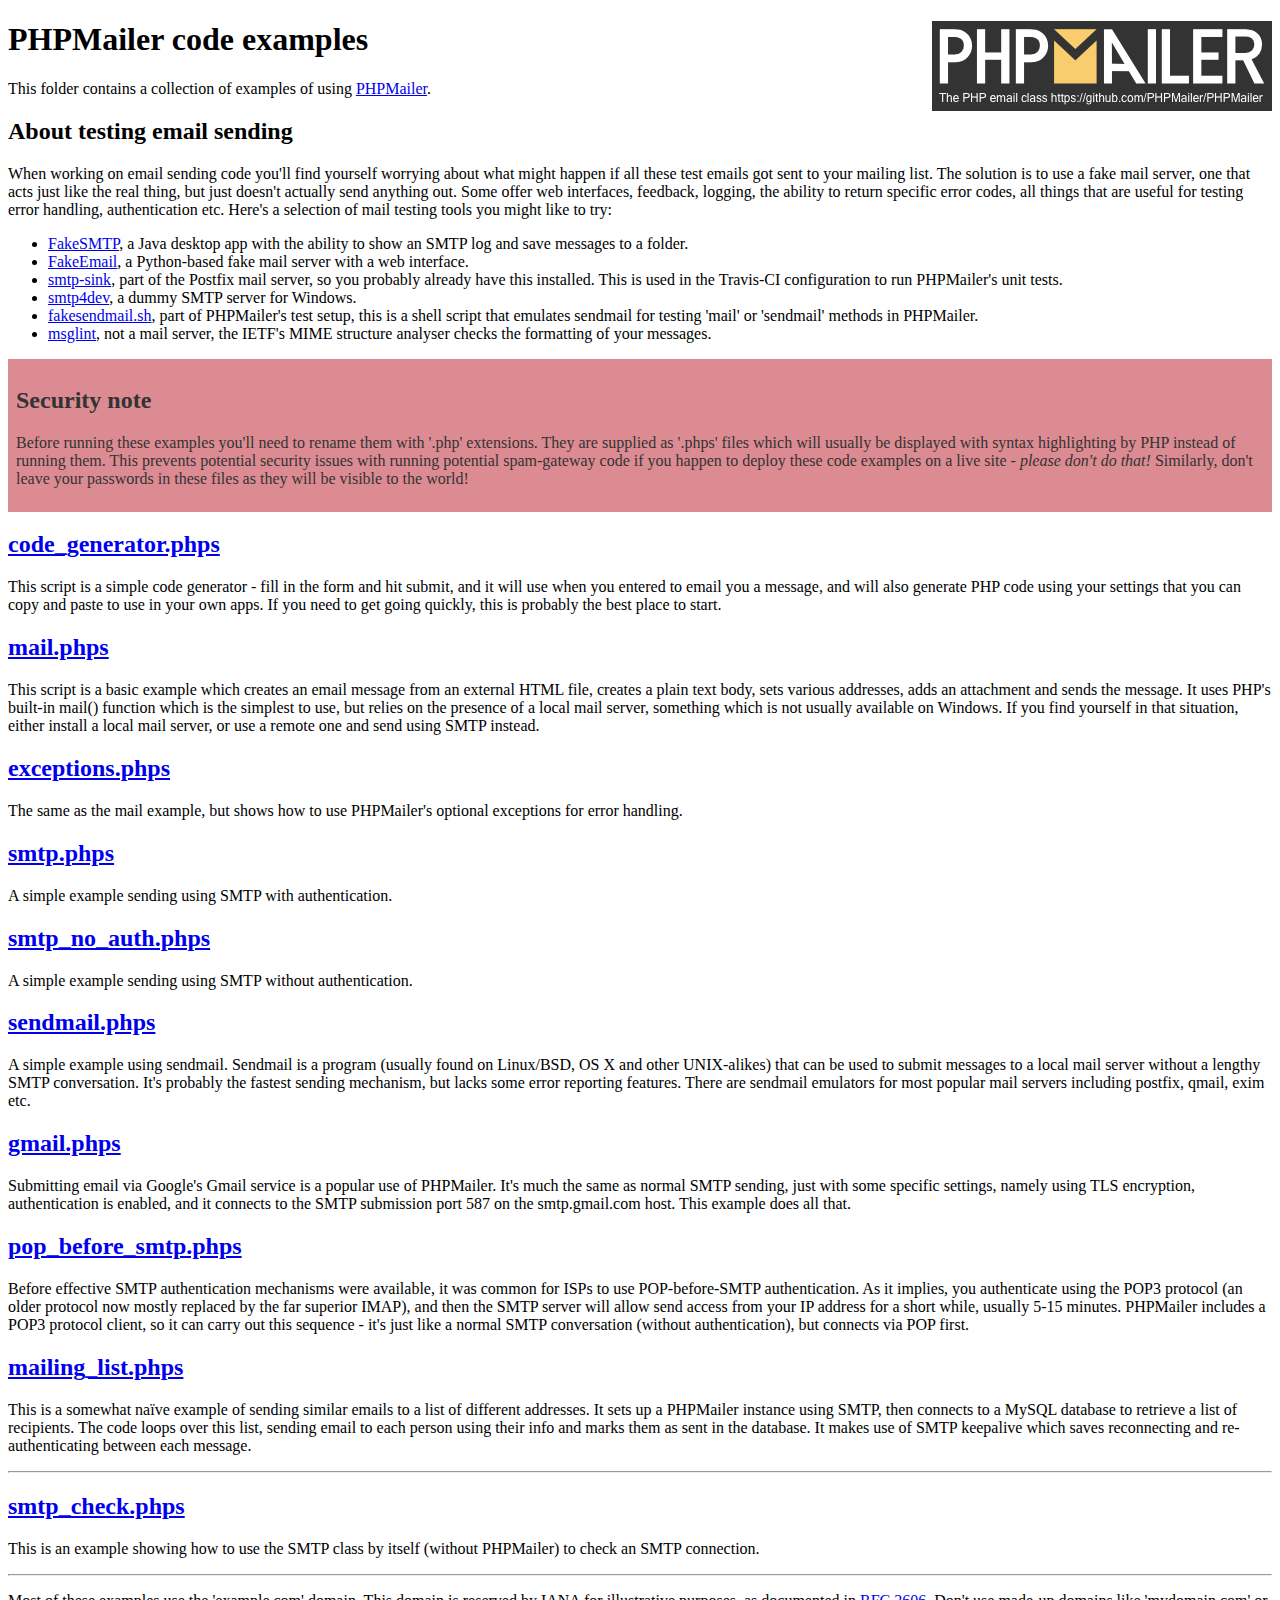
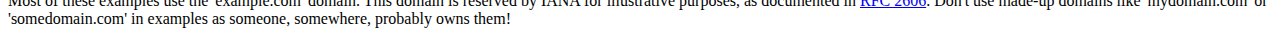
<file: libs/PHPMailer/examples/index.html>
<!DOCTYPE html>
<html>
<head>
	<meta charset="UTF-8">
	<title>PHPMailer Examples</title>
</head>
<body>
<h1>PHPMailer code examples<a href="https://github.com/PHPMailer/PHPMailer"><img src="images/phpmailer.png" style="float:right; border:0;" alt="PHPMailer logo"></a></h1>
<p>This folder contains a collection of examples of using <a href="https://github.com/PHPMailer/PHPMailer">PHPMailer</a>.</p>
<h2>About testing email sending</h2>
<p>When working on email sending code you'll find yourself worrying about what might happen if all these test emails got sent to your mailing list. The solution is to use a fake mail server, one that acts just like the real thing, but just doesn't actually send anything out. Some offer web interfaces, feedback, logging, the ability to return specific error codes, all things that are useful for testing error handling, authentication etc. Here's a selection of mail testing tools you might like to try:</p>
<ul>
  <li><a href="https://github.com/Nilhcem/FakeSMTP">FakeSMTP</a>, a Java desktop app with the ability to show an SMTP log and save messages to a folder. </li>
  <li><a href="https://github.com/isotoma/FakeEmail">FakeEmail</a>, a Python-based fake mail server with a web interface.</li>
  <li><a href="http://www.postfix.org/smtp-sink.1.html">smtp-sink</a>, part of the Postfix mail server, so you probably already have this installed. This is used in the Travis-CI configuration to run PHPMailer's unit tests.</li>
  <li><a href="http://smtp4dev.codeplex.com">smtp4dev</a>, a dummy SMTP server for Windows.</li>
  <li><a href="https://github.com/PHPMailer/PHPMailer/blob/master/test/fakesendmail.sh">fakesendmail.sh</a>, part of PHPMailer's test setup, this is a shell script that emulates sendmail for testing 'mail' or 'sendmail' methods in PHPMailer.</li>
  <li><a href="http://tools.ietf.org/tools/msglint/">msglint</a>, not a mail server, the IETF's MIME structure analyser checks the formatting of your messages.</li>
</ul>
<div style="padding: 8px; color: #333333; background-color: #dc8b92">
<h2>Security note</h2>
<p>Before running these examples you'll need to rename them with '.php' extensions. They are supplied as '.phps' files which will usually be displayed with syntax highlighting by PHP instead of running them. This prevents potential security issues with running potential spam-gateway code if you happen to deploy these code examples on a live site - <em>please don't do that!</em> Similarly, don't leave your passwords in these files as they will be visible to the world!</p>
</div>
<h2><a href="code_generator.phps">code_generator.phps</a></h2>
<p>This script is a simple code generator - fill in the form and hit submit, and it will use when you entered to email you a message, and will also generate PHP code using your settings that you can copy and paste to use in your own apps. If you need to get going quickly, this is probably the best place to start.</p>
<h2><a href="mail.phps">mail.phps</a></h2>
<p>This script is a basic example which creates an email message from an external HTML file, creates a plain text body, sets various addresses, adds an attachment and sends the message. It uses PHP's built-in mail() function which is the simplest to use, but relies on the presence of a local mail server, something which is not usually available on Windows. If you find yourself in that situation, either install a local mail server, or use a remote one and send using SMTP instead.</p>
<h2><a href="exceptions.phps">exceptions.phps</a></h2>
<p>The same as the mail example, but shows how to use PHPMailer's optional exceptions for error handling.</p>
<h2><a href="smtp.phps">smtp.phps</a></h2>
<p>A simple example sending using SMTP with authentication.</p>
<h2><a href="smtp_no_auth.phps">smtp_no_auth.phps</a></h2>
<p>A simple example sending using SMTP without authentication.</p>
<h2><a href="sendmail.phps">sendmail.phps</a></h2>
<p>A simple example using sendmail. Sendmail is a program (usually found on Linux/BSD, OS X and other UNIX-alikes) that can be used to submit messages to a local mail server without a lengthy SMTP conversation. It's probably the fastest sending mechanism, but lacks some error reporting features. There are sendmail emulators for most popular mail servers including postfix, qmail, exim etc.</p>
<h2><a href="gmail.phps">gmail.phps</a></h2>
<p>Submitting email via Google's Gmail service is a popular use of PHPMailer. It's much the same as normal SMTP sending, just with some specific settings, namely using TLS encryption, authentication is enabled, and it connects to the SMTP submission port 587 on the smtp.gmail.com host. This example does all that.</p>
<h2><a href="pop_before_smtp.phps">pop_before_smtp.phps</a></h2>
<p>Before effective SMTP authentication mechanisms were available, it was common for ISPs to use POP-before-SMTP authentication. As it implies, you authenticate using the POP3 protocol (an older protocol now mostly replaced by the far superior IMAP), and then the SMTP server will allow send access from your IP address for a short while, usually 5-15 minutes. PHPMailer includes a POP3 protocol client, so it can carry out this sequence - it's just like a normal SMTP conversation (without authentication), but connects via POP first.</p>
<h2><a href="mailing_list.phps">mailing_list.phps</a></h2>
<p>This is a somewhat naïve example of sending similar emails to a list of different addresses. It sets up a PHPMailer instance using SMTP, then connects to a MySQL database to retrieve a list of recipients. The code loops over this list, sending email to each person using their info and marks them as sent in the database. It makes use of SMTP keepalive which saves reconnecting and re-authenticating between each message.</p>
<hr>
<h2><a href="smtp_check.phps">smtp_check.phps</a></h2>
<p>This is an example showing how to use the SMTP class by itself (without PHPMailer) to check an SMTP connection.</p>
<hr>
<p>Most of these examples use the 'example.com' domain. This domain is reserved by IANA for illustrative purposes, as documented in <a href="http://tools.ietf.org/html/rfc2606">RFC 2606</a>. Don't use made-up domains like 'mydomain.com' or 'somedomain.com' in examples as someone, somewhere, probably owns them!</p>
</body>
</html>
</file>
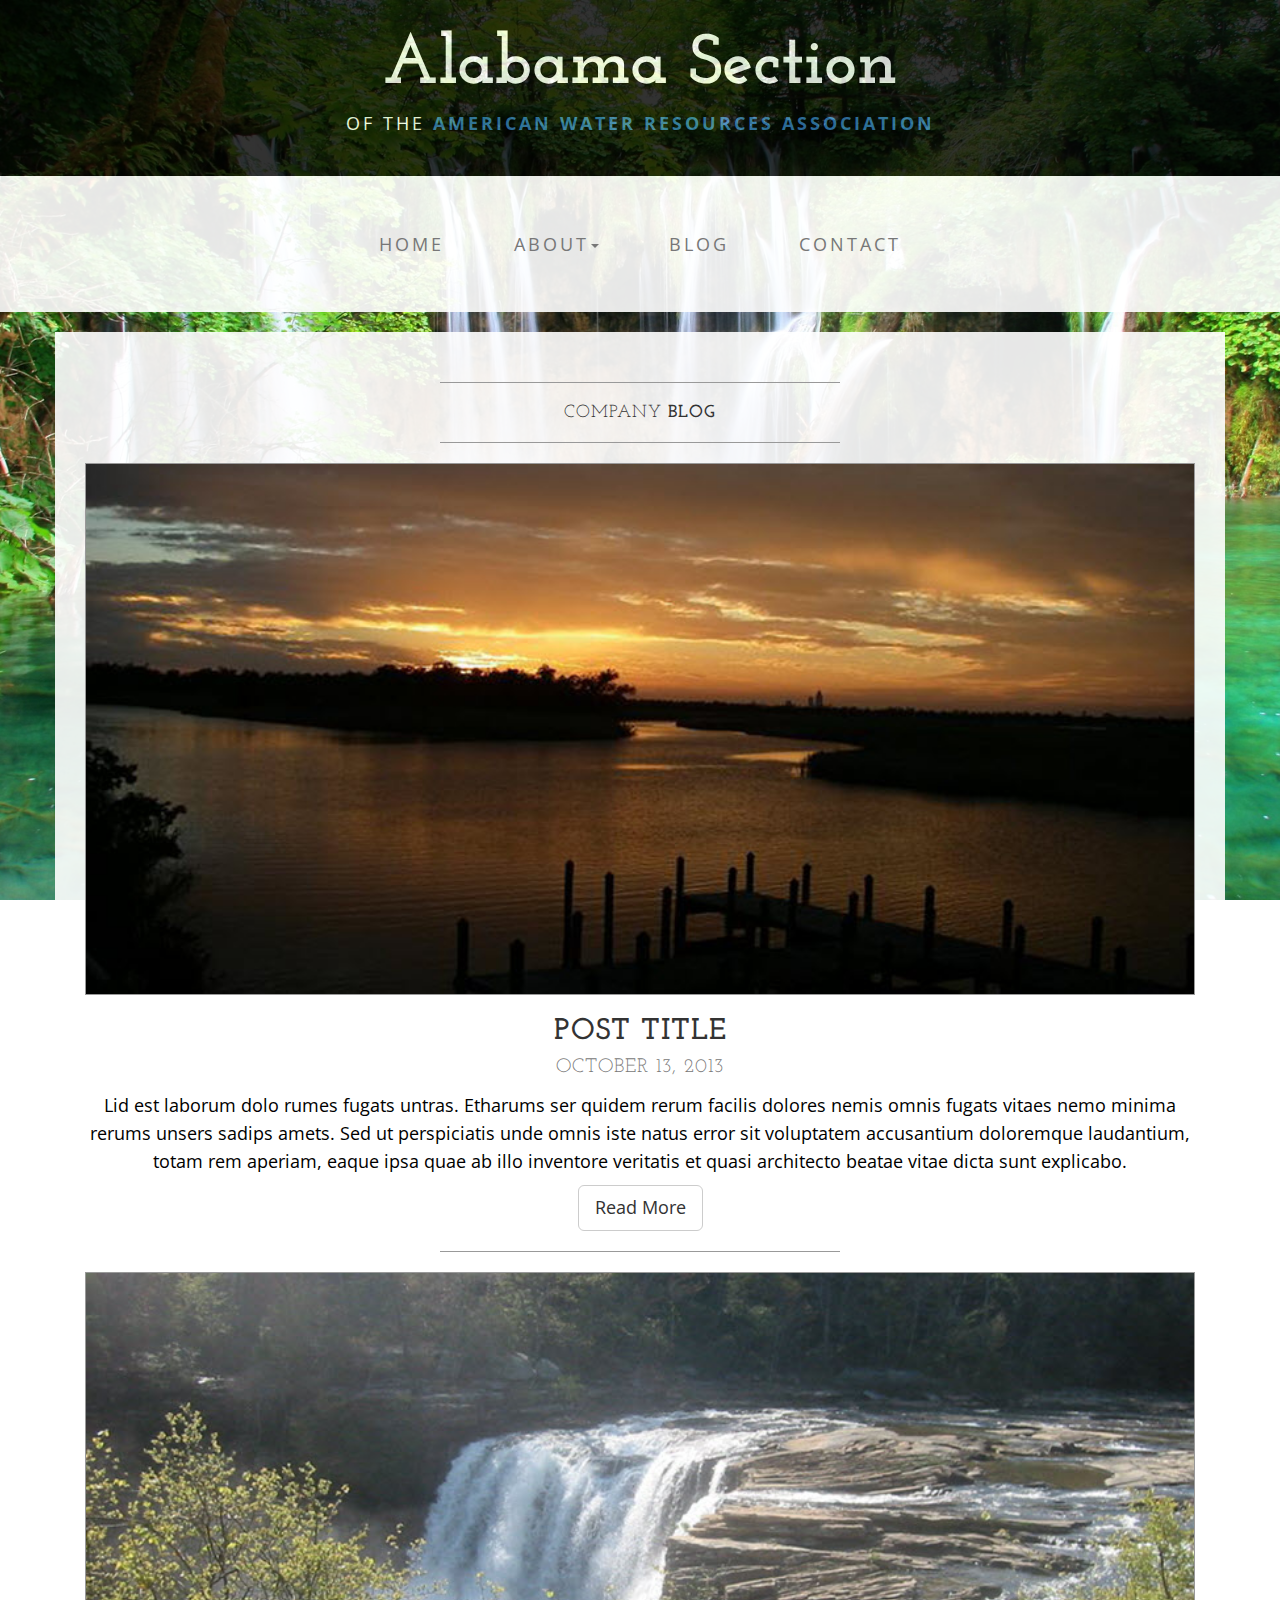
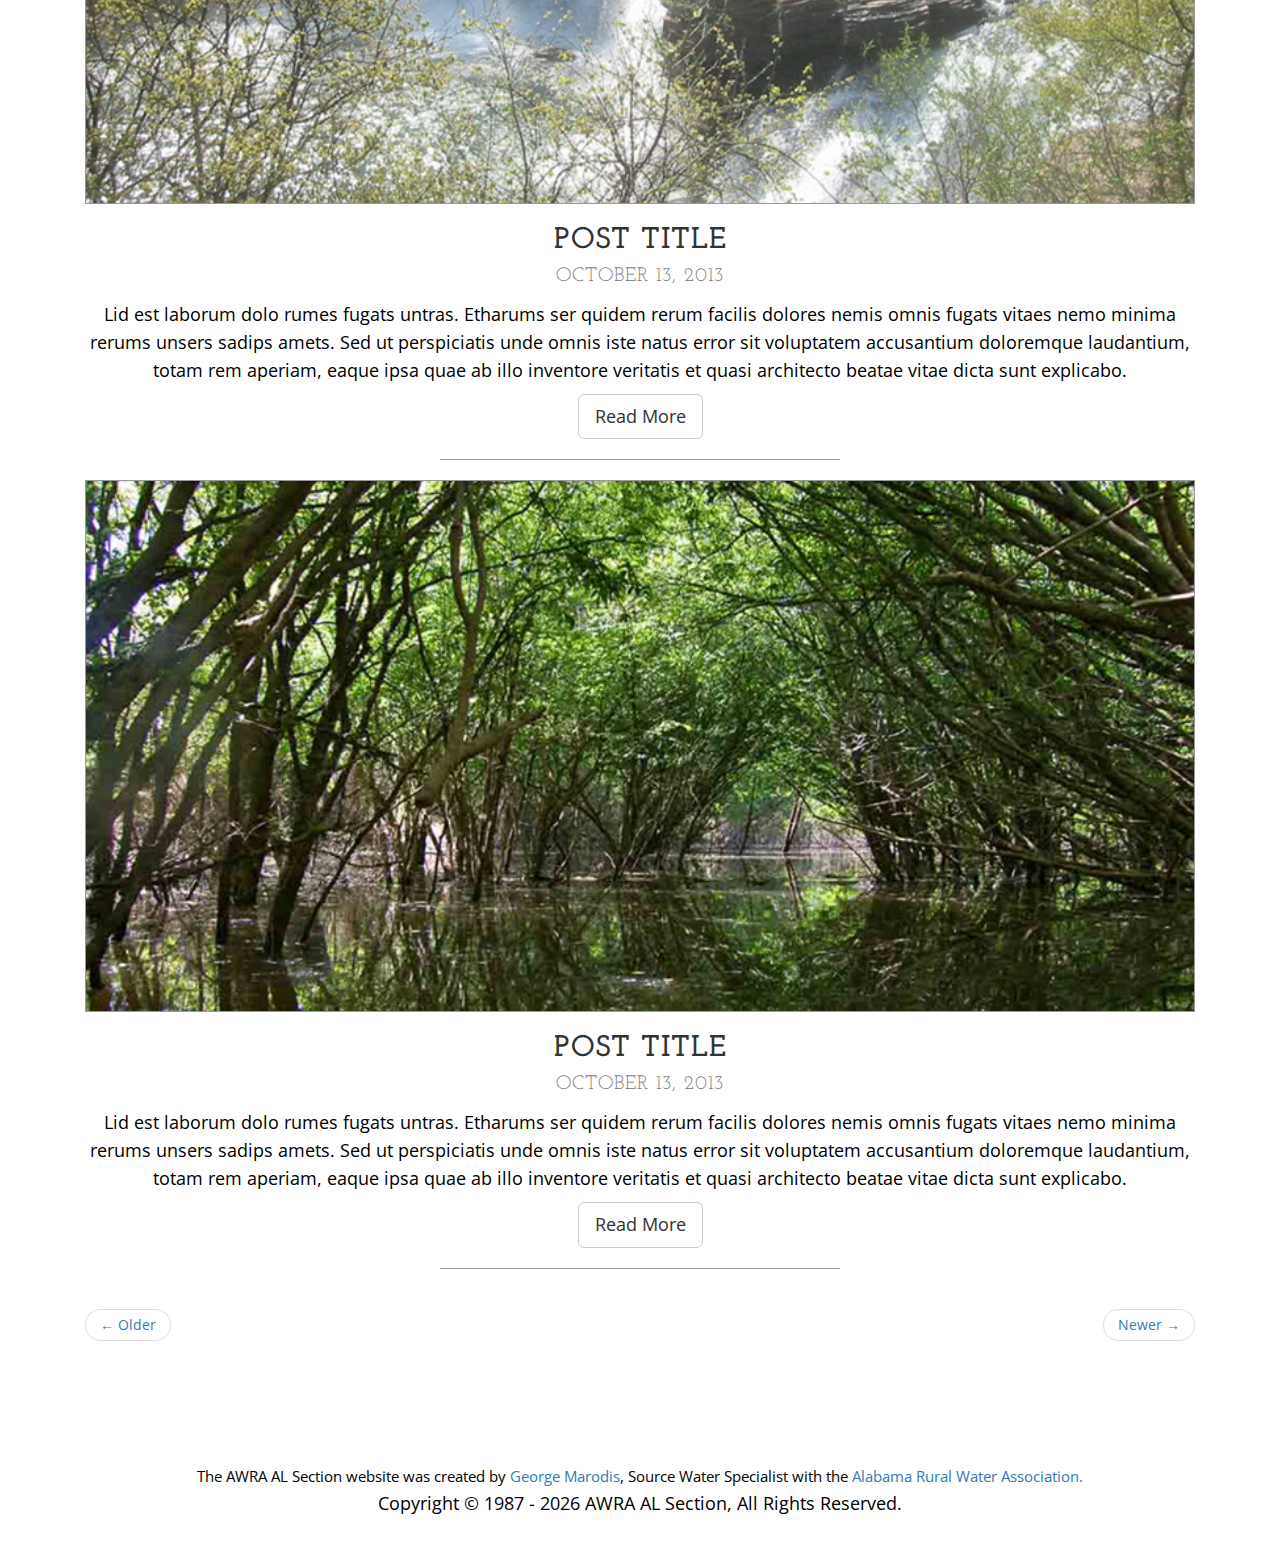
<file: htmlTemplates/blog.html>
<!DOCTYPE html>
<html lang="en">

<head>

    <meta charset="utf-8">
    <meta http-equiv="X-UA-Compatible" content="IE=edge">
    <meta name="viewport" content="width=device-width, initial-scale=1">
    <meta name="description" content="">
    <meta name="author" content="">

    <title>Alabama Section | AWRA</title>
    <!-- Responsive Favicons -->
    <link rel="apple-touch-icon" sizes="57x57" href="../favicons/apple-touch-icon-57x57.png">
    <link rel="apple-touch-icon" sizes="114x114" href="../favicons/apple-touch-icon-114x114.png">
    <link rel="apple-touch-icon" sizes="72x72" href="../favicons/apple-touch-icon-72x72.png">
    <link rel="apple-touch-icon" sizes="144x144" href="../favicons/apple-touch-icon-144x144.png">
    <link rel="apple-touch-icon" sizes="60x60" href="../favicons/apple-touch-icon-60x60.png">
    <link rel="apple-touch-icon" sizes="120x120" href="../favicons/apple-touch-icon-120x120.png">
    <link rel="apple-touch-icon" sizes="76x76" href="../favicons/apple-touch-icon-76x76.png">
    <link rel="apple-touch-icon" sizes="152x152" href="../favicons/apple-touch-icon-152x152.png">
    <link rel="apple-touch-icon" sizes="180x180" href="../favicons/apple-touch-icon-180x180.png">
    <link rel="icon" type="image/png" href="../favicons/favicon-192x192.png" sizes="192x192">
    <link rel="icon" type="image/png" href="../favicons/favicon-160x160.png" sizes="160x160">
    <link rel="icon" type="image/png" href="../favicons/favicon-96x96.png" sizes="96x96">
    <link rel="icon" type="image/png" href="../favicons/favicon-16x16.png" sizes="16x16">
    <link rel="icon" type="image/png" href="../favicons/favicon-32x32.png" sizes="32x32">
    <meta name="msapplication-TileColor" content="#da532c">
    <meta name="msapplication-TileImage" content="favicons/mstile-144x144.png">

    <!-- Bootstrap Core CSS -->
    <link href="../css/bootstrap.min.css" rel="stylesheet">

    <!-- Custom CSS -->
    <link href="../css/business-casual.css" rel="stylesheet">

    <!-- Fonts -->
    <link href="http://fonts.googleapis.com/css?family=Open+Sans:300italic,400italic,600italic,700italic,800italic,400,300,600,700,800" rel="stylesheet" type="text/css">
    <link href="http://fonts.googleapis.com/css?family=Josefin+Slab:100,300,400,600,700,100italic,300italic,400italic,600italic,700italic" rel="stylesheet" type="text/css">

    <!-- HTML5 Shim and Respond.js IE8 support of HTML5 elements and media queries -->
    <!-- WARNING: Respond.js doesn't work if you view the page via file:// -->
    <!--[if lt IE 9]>
    <script src="https://oss.maxcdn.com/libs/html5shiv/3.7.0/html5shiv.js"></script>
    <script src="https://oss.maxcdn.com/libs/respond.js/1.4.2/respond.min.js"></script>
    <![endif]-->

</head>

<body>

    <div class="brand">Alabama Section</div>
    <div class="address-bar">of the <a href="http://www.awra.org/">American Water Resources Association</a></div>

    <!-- Navigation -->
    <nav class="navbar navbar-default" role="navigation">
        <div class="container">
            <!-- Brand and toggle get grouped for better mobile display -->
            <div class="navbar-header">
                <button type="button" class="navbar-toggle" data-toggle="collapse" data-target="#bs-example-navbar-collapse-1">
                    <span class="sr-only">Toggle navigation</span>
                    <span class="icon-bar"></span>
                    <span class="icon-bar"></span>
                    <span class="icon-bar"></span>
                </button>
                <!-- navbar-brand is hidden on larger screens, but visible when the menu is collapsed -->
                <a class="navbar-brand" href="index.html">Alabama Section</a>
            </div>
            <!-- Collect the nav links, forms, and other content for toggling -->
            <div class="collapse navbar-collapse" id="bs-example-navbar-collapse-1">
                <ul class="nav navbar-nav">
                    <li>
                        <a href="index.html">Home</a>
                    </li>
                    <li class="dropdown">
                        <a href="#" class="dropdown-toggle" data-toggle="dropdown">About<b class="caret"></b></a>
                        <ul class="dropdown-menu">
                            <li class="dropdown-header">About Us</li>
                            <li><a href="about.html">Committee Information</a></li>
                            <li class="dropdown-header">Calendar | Meeting Minutes</li>
                            <li><a href="calendar.html">Calendar</a></li>
                            <li><a href="meetingMinutes.html">Meeting Minutes</a></li>
                            <li class="dropdown-header">Other</li>
                            <li><a href="sponsorship.html">Sponsors</a></li>
                            <li><a href="links.html">Links</a></li>
                        </ul>
                    </li>
                    <li>
                        <a href="blog.html">Blog</a>
                    </li>
                    <li>
                        <a href="contact.html">Contact</a>
                    </li>
                </ul>
            </div>
            <!-- /.navbar-collapse -->
        </div>
        <!-- /.container -->
    </nav>

    <div class="container">

        <div class="row">
            <div class="box">
                <div class="col-lg-12">
                    <hr>
                    <h2 class="intro-text text-center">Company
                        <strong>blog</strong>
                    </h2>
                    <hr>
                </div>
                <div class="col-lg-12 text-center">
                    <img class="img-responsive img-border img-full" src="../img/slide-1Water.jpg" alt="">
                    <h2>Post Title
                        <br>
                        <small>October 13, 2013</small>
                    </h2>
                    <p>Lid est laborum dolo rumes fugats untras. Etharums ser quidem rerum facilis dolores nemis omnis fugats vitaes nemo minima rerums unsers sadips amets. Sed ut perspiciatis unde omnis iste natus error sit voluptatem accusantium doloremque laudantium, totam rem aperiam, eaque ipsa quae ab illo inventore veritatis et quasi architecto beatae vitae dicta sunt explicabo.</p>
                    <a href="#" class="btn btn-default btn-lg">Read More</a>
                    <hr>
                </div>
                <div class="col-lg-12 text-center">
                    <img class="img-responsive img-border img-full" src="../img/slide-2Water.jpg" alt="">
                    <h2>Post Title
                        <br>
                        <small>October 13, 2013</small>
                    </h2>
                    <p>Lid est laborum dolo rumes fugats untras. Etharums ser quidem rerum facilis dolores nemis omnis fugats vitaes nemo minima rerums unsers sadips amets. Sed ut perspiciatis unde omnis iste natus error sit voluptatem accusantium doloremque laudantium, totam rem aperiam, eaque ipsa quae ab illo inventore veritatis et quasi architecto beatae vitae dicta sunt explicabo.</p>
                    <a href="#" class="btn btn-default btn-lg">Read More</a>
                    <hr>
                </div>
                <div class="col-lg-12 text-center">
                    <img class="img-responsive img-border img-full" src="../img/slide-3Water.jpg" alt="">
                    <h2>Post Title
                        <br>
                        <small>October 13, 2013</small>
                    </h2>
                    <p>Lid est laborum dolo rumes fugats untras. Etharums ser quidem rerum facilis dolores nemis omnis fugats vitaes nemo minima rerums unsers sadips amets. Sed ut perspiciatis unde omnis iste natus error sit voluptatem accusantium doloremque laudantium, totam rem aperiam, eaque ipsa quae ab illo inventore veritatis et quasi architecto beatae vitae dicta sunt explicabo.</p>
                    <a href="#" class="btn btn-default btn-lg">Read More</a>
                    <hr>
                </div>
                <div class="col-lg-12 text-center">
                    <ul class="pager">
                        <li class="previous"><a href="#">&larr; Older</a>
                        </li>
                        <li class="next"><a href="#">Newer &rarr;</a>
                        </li>
                    </ul>
                </div>
            </div>
        </div>

    </div>
    <!-- /.container -->

    <footer>
        <div class="container">
            <div class="row">
                <div id="copyright" class="col-lg-12 text-center">
                    <!-- @George.  This content is replaced by a script.  See js/main.js for more info... Remove this before going live.-->
                    <p>Copyright &copy; 2015 AWRA AL Section, All Rights Reserved.</p>
                </div>
            </div>
        </div>
    </footer>

    <!-- jQuery -->
    <script src="../js/jquery.js"></script>

    <!-- Bootstrap Core JavaScript -->
    <script src="../js/bootstrap.min.js"></script>

    <!-- Custom Scripts -->
    <script src="../js/main.js"></script>

</body>

</html>
</file>
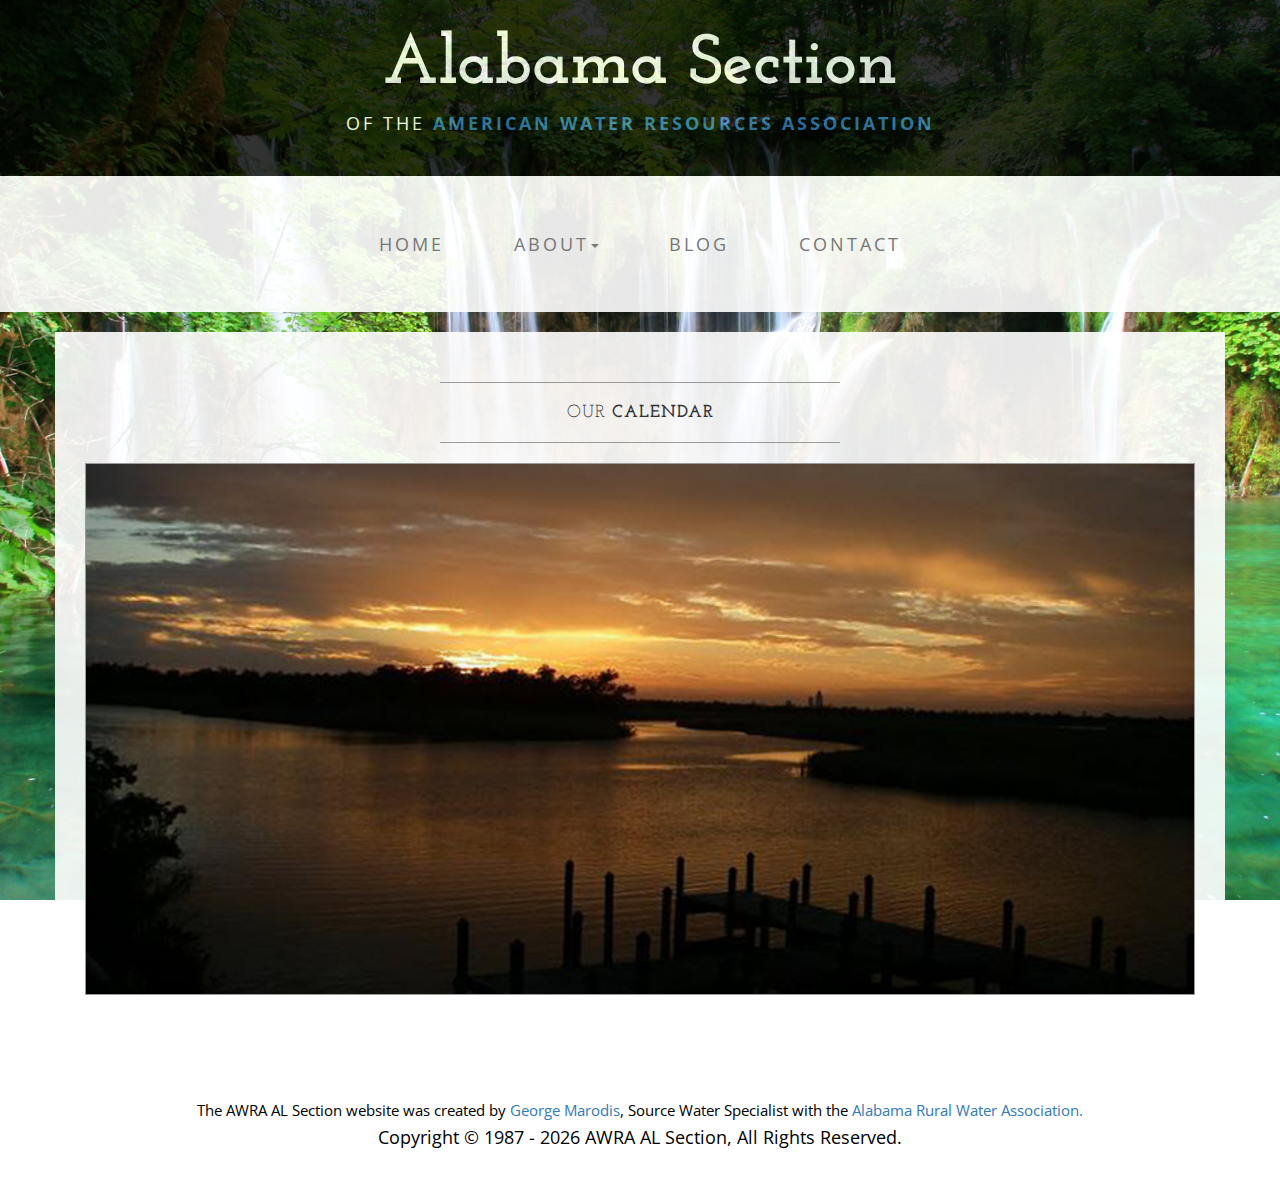
<file: htmlTemplates/calendar.html>
<!DOCTYPE html>
<html lang="en">

<head>

    <meta charset="utf-8">
    <meta http-equiv="X-UA-Compatible" content="IE=edge">
    <meta name="viewport" content="width=device-width, initial-scale=1">
    <meta name="description" content="">
    <meta name="author" content="">

    <title>Alabama Section | AWRA</title>
    <!-- Responsive Favicons -->
    <link rel="apple-touch-icon" sizes="57x57" href="../favicons/apple-touch-icon-57x57.png">
    <link rel="apple-touch-icon" sizes="114x114" href="../favicons/apple-touch-icon-114x114.png">
    <link rel="apple-touch-icon" sizes="72x72" href="../favicons/apple-touch-icon-72x72.png">
    <link rel="apple-touch-icon" sizes="144x144" href="../favicons/apple-touch-icon-144x144.png">
    <link rel="apple-touch-icon" sizes="60x60" href="../favicons/apple-touch-icon-60x60.png">
    <link rel="apple-touch-icon" sizes="120x120" href="../favicons/apple-touch-icon-120x120.png">
    <link rel="apple-touch-icon" sizes="76x76" href="../favicons/apple-touch-icon-76x76.png">
    <link rel="apple-touch-icon" sizes="152x152" href="../favicons/apple-touch-icon-152x152.png">
    <link rel="apple-touch-icon" sizes="180x180" href="../favicons/apple-touch-icon-180x180.png">
    <link rel="icon" type="image/png" href="../favicons/favicon-192x192.png" sizes="192x192">
    <link rel="icon" type="image/png" href="../favicons/favicon-160x160.png" sizes="160x160">
    <link rel="icon" type="image/png" href="../favicons/favicon-96x96.png" sizes="96x96">
    <link rel="icon" type="image/png" href="../favicons/favicon-16x16.png" sizes="16x16">
    <link rel="icon" type="image/png" href="../favicons/favicon-32x32.png" sizes="32x32">
    <meta name="msapplication-TileColor" content="#da532c">
    <meta name="msapplication-TileImage" content="favicons/mstile-144x144.png">

    <!-- Bootstrap Core CSS -->
    <link href="../css/bootstrap.min.css" rel="stylesheet">

    <!-- Custom CSS -->
    <link href="../css/business-casual.css" rel="stylesheet">

    <!-- Fonts -->
    <link href="http://fonts.googleapis.com/css?family=Open+Sans:300italic,400italic,600italic,700italic,800italic,400,300,600,700,800" rel="stylesheet" type="text/css">
    <link href="http://fonts.googleapis.com/css?family=Josefin+Slab:100,300,400,600,700,100italic,300italic,400italic,600italic,700italic" rel="stylesheet" type="text/css">

    <!-- HTML5 Shim and Respond.js IE8 support of HTML5 elements and media queries -->
    <!-- WARNING: Respond.js doesn't work if you view the page via file:// -->
    <!--[if lt IE 9]>
    <script src="https://oss.maxcdn.com/libs/html5shiv/3.7.0/html5shiv.js"></script>
    <script src="https://oss.maxcdn.com/libs/respond.js/1.4.2/respond.min.js"></script>
    <![endif]-->

</head>

<body>

<div class="brand">Alabama Section</div>
<div class="address-bar">of the <a href="http://www.awra.org/">American Water Resources Association</a></div>

<!-- Navigation -->
<nav class="navbar navbar-default" role="navigation">
    <div class="container">
        <!-- Brand and toggle get grouped for better mobile display -->
        <div class="navbar-header">
            <button type="button" class="navbar-toggle" data-toggle="collapse" data-target="#bs-example-navbar-collapse-1">
                <span class="sr-only">Toggle navigation</span>
                <span class="icon-bar"></span>
                <span class="icon-bar"></span>
                <span class="icon-bar"></span>
            </button>
            <!-- navbar-brand is hidden on larger screens, but visible when the menu is collapsed -->
            <a class="navbar-brand" href="index.html">Alabama Section</a>
        </div>
        <!-- Collect the nav links, forms, and other content for toggling -->
        <div class="collapse navbar-collapse" id="bs-example-navbar-collapse-1">
            <ul class="nav navbar-nav">
                <li>
                    <a href="index.html">Home</a>
                </li>
                <li class="dropdown">
                    <a href="#" class="dropdown-toggle" data-toggle="dropdown">About<b class="caret"></b></a>
                    <ul class="dropdown-menu">
                        <li class="dropdown-header">About Us</li>
                        <li><a href="about.html">Committee Information</a></li>
                        <li class="dropdown-header">Calendar | Meeting Minutes</li>
                        <li><a href="calendar.html">Calendar</a></li>
                        <li><a href="meetingMinutes.html">Meeting Minutes</a></li>
                        <li class="dropdown-header">Other</li>
                        <li><a href="sponsorship.html">Sponsors</a></li>
                        <li><a href="links.html">Links</a></li>
                    </ul>
                </li>
                <li>
                    <a href="blog.html">Blog</a>
                </li>
                <li>
                    <a href="contact.html">Contact</a>
                </li>
            </ul>
        </div>
        <!-- /.navbar-collapse -->
    </div>
    <!-- /.container -->
</nav>

<div class="container">

    <div class="row">
        <div class="box">
            <div class="col-lg-12">
                <hr>
                <h2 class="intro-text text-center">Our
                    <strong>calendar</strong>
                </h2>
                <hr>
            </div>
            <!--//ROBSTODO:  Replace content with embedded google calendar.  See: https://support.google.com/calendar/answer/41207?hl=en  (12/21/2014)-->
            <div class="col-lg-12 text-center">
                <img class="img-responsive img-border img-full" src="../img/slide-1Water.jpg" alt="">
            </div>
        </div>
    </div>

</div>
<!-- /.container -->

<footer>
    <div class="container">
        <div class="row">
            <div id="copyright" class="col-lg-12 text-center">
                <!-- @George.  This content is replaced by a script.  See js/main.js for more info... Remove this before going live.-->
                <p>Copyright &copy; 2015 AWRA AL Section, All Rights Reserved.</p>
            </div>
        </div>
    </div>
</footer>

<!-- jQuery -->
<script src="../js/jquery.js"></script>

<!-- Bootstrap Core JavaScript -->
<script src="../js/bootstrap.min.js"></script>

<!-- Custom Scripts -->
<script src="../js/main.js"></script>

</body>

</html>
</file>
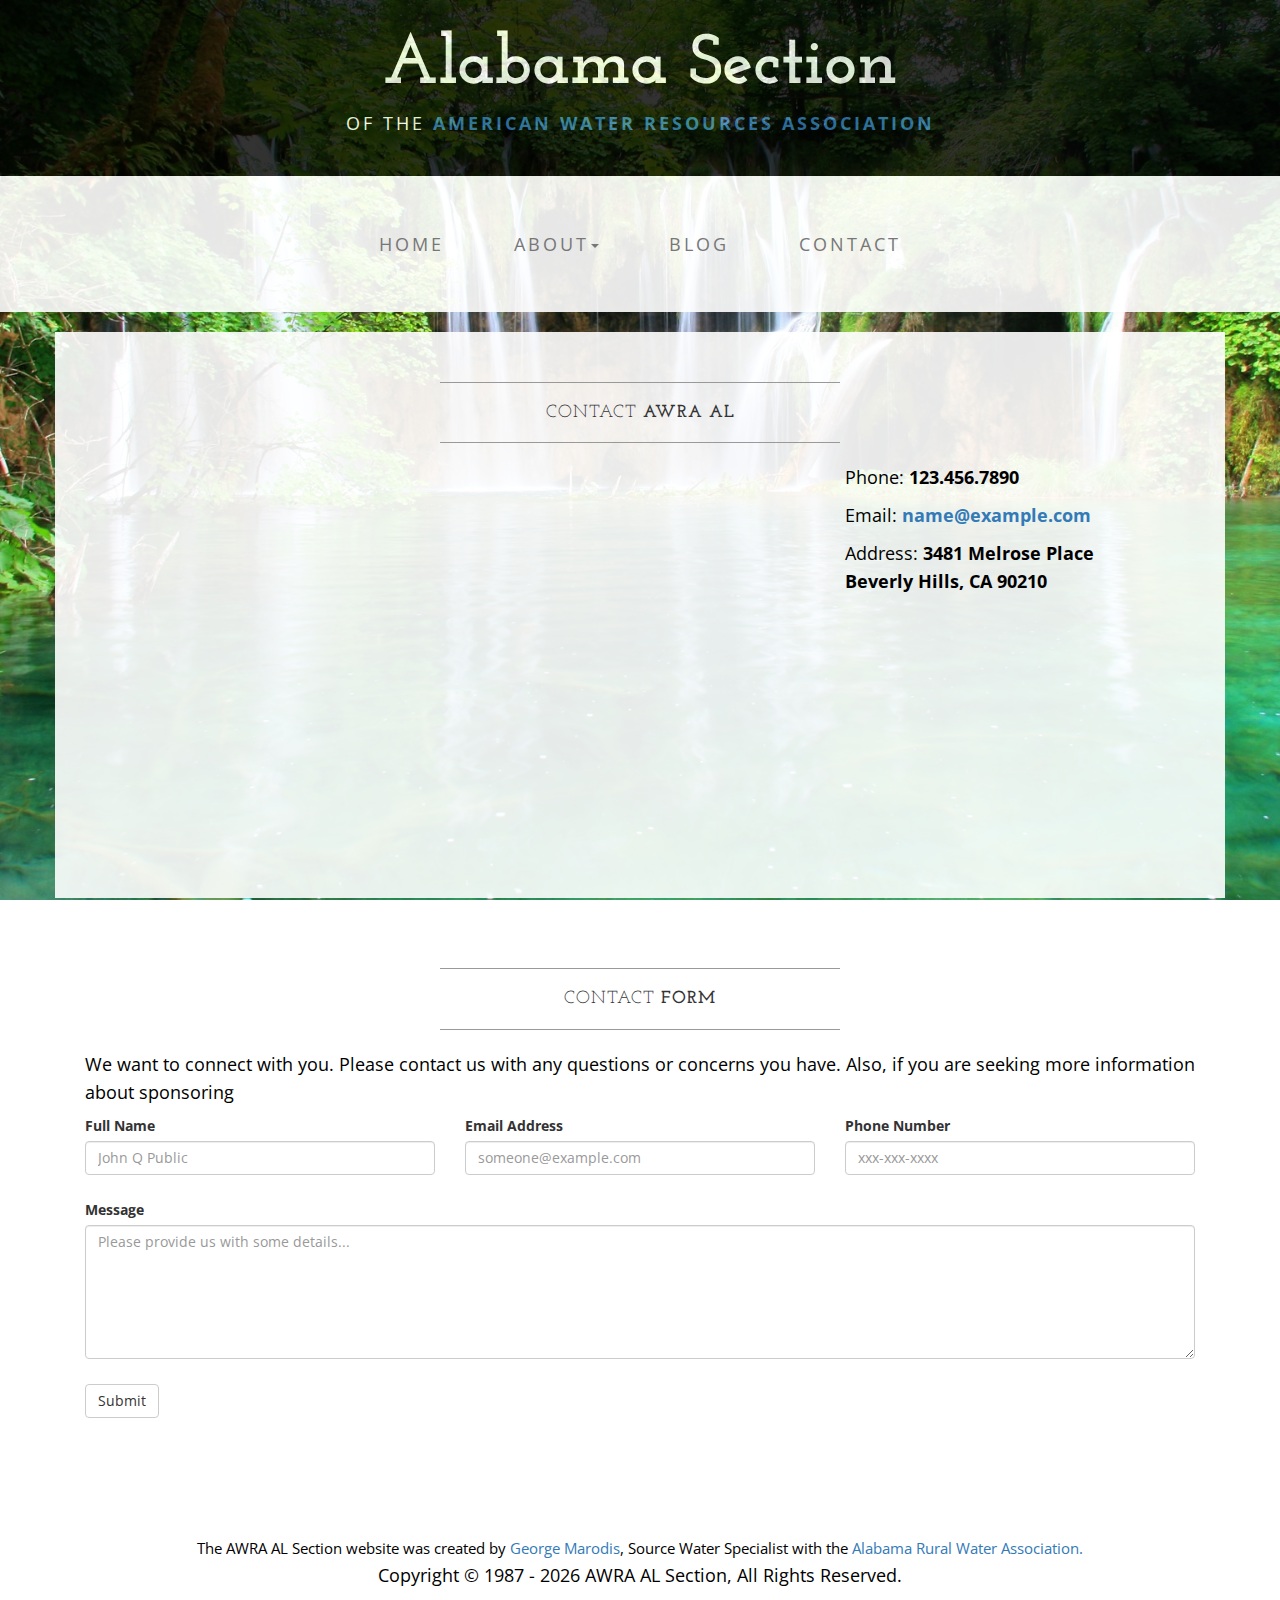
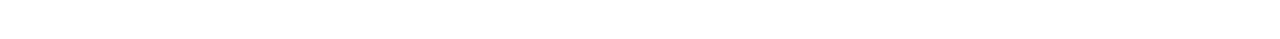
<file: htmlTemplates/contact.html>
<!DOCTYPE html>
<html lang="en">

<head>

    <meta charset="utf-8">
    <meta http-equiv="X-UA-Compatible" content="IE=edge">
    <meta name="viewport" content="width=device-width, initial-scale=1">
    <meta name="description" content="">
    <meta name="author" content="">

    <title>Alabama Section | AWRA</title>
    <!-- Responsive Favicons -->
    <link rel="apple-touch-icon" sizes="57x57" href="../favicons/apple-touch-icon-57x57.png">
    <link rel="apple-touch-icon" sizes="114x114" href="../favicons/apple-touch-icon-114x114.png">
    <link rel="apple-touch-icon" sizes="72x72" href="../favicons/apple-touch-icon-72x72.png">
    <link rel="apple-touch-icon" sizes="144x144" href="../favicons/apple-touch-icon-144x144.png">
    <link rel="apple-touch-icon" sizes="60x60" href="../favicons/apple-touch-icon-60x60.png">
    <link rel="apple-touch-icon" sizes="120x120" href="../favicons/apple-touch-icon-120x120.png">
    <link rel="apple-touch-icon" sizes="76x76" href="../favicons/apple-touch-icon-76x76.png">
    <link rel="apple-touch-icon" sizes="152x152" href="../favicons/apple-touch-icon-152x152.png">
    <link rel="apple-touch-icon" sizes="180x180" href="../favicons/apple-touch-icon-180x180.png">
    <link rel="icon" type="image/png" href="../favicons/favicon-192x192.png" sizes="192x192">
    <link rel="icon" type="image/png" href="../favicons/favicon-160x160.png" sizes="160x160">
    <link rel="icon" type="image/png" href="../favicons/favicon-96x96.png" sizes="96x96">
    <link rel="icon" type="image/png" href="../favicons/favicon-16x16.png" sizes="16x16">
    <link rel="icon" type="image/png" href="../favicons/favicon-32x32.png" sizes="32x32">
    <meta name="msapplication-TileColor" content="#da532c">
    <meta name="msapplication-TileImage" content="favicons/mstile-144x144.png">

    <!-- Bootstrap Core CSS -->
    <link href="../css/bootstrap.min.css" rel="stylesheet">

    <!-- Custom CSS -->
    <link href="../css/business-casual.css" rel="stylesheet">

    <!-- Fonts -->
    <link href="http://fonts.googleapis.com/css?family=Open+Sans:300italic,400italic,600italic,700italic,800italic,400,300,600,700,800" rel="stylesheet" type="text/css">
    <link href="http://fonts.googleapis.com/css?family=Josefin+Slab:100,300,400,600,700,100italic,300italic,400italic,600italic,700italic" rel="stylesheet" type="text/css">

    <!-- HTML5 Shim and Respond.js IE8 support of HTML5 elements and media queries -->
    <!-- WARNING: Respond.js doesn't work if you view the page via file:// -->
    <!--[if lt IE 9]>
    <script src="https://oss.maxcdn.com/libs/html5shiv/3.7.0/html5shiv.js"></script>
    <script src="https://oss.maxcdn.com/libs/respond.js/1.4.2/respond.min.js"></script>
    <![endif]-->

</head>

<body>

    <div class="brand">Alabama Section</div>
    <div class="address-bar">of the <a href="http://www.awra.org/">American Water Resources Association</a></div>

    <!-- Navigation -->
    <nav class="navbar navbar-default" role="navigation">
        <div class="container">
            <!-- Brand and toggle get grouped for better mobile display -->
            <div class="navbar-header">
                <button type="button" class="navbar-toggle" data-toggle="collapse" data-target="#bs-example-navbar-collapse-1">
                    <span class="sr-only">Toggle navigation</span>
                    <span class="icon-bar"></span>
                    <span class="icon-bar"></span>
                    <span class="icon-bar"></span>
                </button>
                <!-- navbar-brand is hidden on larger screens, but visible when the menu is collapsed -->
                <a class="navbar-brand" href="index.html">Alabama Section</a>
            </div>
            <!-- Collect the nav links, forms, and other content for toggling -->
            <div class="collapse navbar-collapse" id="bs-example-navbar-collapse-1">
                <ul class="nav navbar-nav">
                    <li>
                        <a href="index.html">Home</a>
                    </li>
                    <li class="dropdown">
                        <a href="#" class="dropdown-toggle" data-toggle="dropdown">About<b class="caret"></b></a>
                        <ul class="dropdown-menu">
                            <li class="dropdown-header">About Us</li>
                            <li><a href="about.html">Committee Information</a></li>
                            <li class="dropdown-header">Calendar | Meeting Minutes</li>
                            <li><a href="calendar.html">Calendar</a></li>
                            <li><a href="meetingMinutes.html">Meeting Minutes</a></li>
                            <li class="dropdown-header">Other</li>
                            <li><a href="sponsorship.html">Sponsors</a></li>
                            <li><a href="links.html">Links</a></li>
                        </ul>
                    </li>
                    <li>
                        <a href="blog.html">Blog</a>
                    </li>
                    <li>
                        <a href="contact.html">Contact</a>
                    </li>
                </ul>
            </div>
            <!-- /.navbar-collapse -->
        </div>
        <!-- /.container -->
    </nav>

    <div class="container">
<!--//ROBSTODO:  Style and fix all of this.  (12/21/2014)-->
        <div class="row">
            <div class="box">
                <div class="col-lg-12">
                    <hr>
                    <h2 class="intro-text text-center">Contact
                        <strong>AWRA AL</strong>
                    </h2>
                    <hr>
                </div>
                <div class="col-md-8">
                    <!-- Embedded Google Map using an iframe - to select your location find it on Google maps and paste the link as the iframe src. If you want to use the Google Maps API instead then have at it! -->
                    <iframe width="100%" height="400" frameborder="0" scrolling="no" marginheight="0" marginwidth="0" src="http://maps.google.com/maps?hl=en&amp;ie=UTF8&amp;ll=37.0625,-95.677068&amp;spn=56.506174,79.013672&amp;t=m&amp;z=4&amp;output=embed"></iframe>
                </div>
                <div class="col-md-4">
                    <p>Phone:
                        <strong>123.456.7890</strong>
                    </p>
                    <p>Email:
                        <strong><a href="mailto:name@example.com">name@example.com</a></strong>
                    </p>
                    <p>Address:
                        <strong>3481 Melrose Place
                            <br>Beverly Hills, CA 90210</strong>
                    </p>
                </div>
                <div class="clearfix"></div>
            </div>
        </div>

        <div class="row">
            <div class="box">
                <div class="col-lg-12">
                    <hr>
                    <h2 id="contactForm" class="intro-text text-center">Contact
                        <strong>form</strong>
                    </h2>
                    <hr>
                    <p>We want to connect with you.  Please contact us with any questions or concerns you have.  Also, if you are seeking more information about sponsoring</p>
                    <form id="contactUs" role="form" action="../php/mail.php" method="post" data-parsley-validate>
                        <div class="row">
                            <div class="form-group col-lg-4">
                                <label for="userFullName">Full Name</label>
                                <input id="userFullName" name="userFullName" type="text" class="form-control" required placeholder="John Q Public" autocomplete="name">
                            </div>
                            <div class="form-group col-lg-4">
                                <label for="userEmail">Email Address</label>
                                <input id="userEmail" name="userEmail" type="email" class="form-control" required placeholder="someone@example.com" autocomplete="email" data-parsley-trigger="keyup">
                            </div>
                            <div class="form-group col-lg-4">
                                <label for="userPhone">Phone Number</label>
                                <input id="userPhone" name="userPhone" type="tel" class="form-control" placeholder="xxx-xxx-xxxx" autocomplete="tel" pattern="^(?:(?:\+?1\s*(?:[.-]\s*)?)?(?:\(\s*([2-9]1[02-9]|[2-9][02-8]1|[2-9][02-8][02-9])\s*\)|([2-9]1[02-9]|[2-9][02-8]1|[2-9][02-8][02-9]))\s*(?:[.-]\s*)?)?([2-9]1[02-9]|[2-9][02-9]1|[2-9][02-9]{2})\s*(?:[.-]\s*)?([0-9]{4})(?:\s*(?:#|x\.?|ext\.?|extension)\s*(\d+))?$">
                            </div>
                            <div class="clearfix"></div>
                            <div class="form-group col-lg-12">
                                <label for="userMessage">Message</label>
                                <textarea id="userMessage" name="userMessage" class="form-control" rows="6" cols="30" placeholder="Please provide us with some details..."></textarea>
                            </div>
                            <div class="form-group col-lg-12">
                                <input type="hidden" name="save" value="contact">
                                <button type="submit" name="Submit" class="btn btn-default">Submit</button>
                            </div>
                        </div>
                    </form>
                </div>
            </div>
        </div>

    </div>
    <!-- /.container -->

    <footer>
        <div class="container">
            <div class="row">
                <div id="copyright" class="col-lg-12 text-center">
                    <!-- @George.  This content is replaced by a script.  See js/main.js for more info... Remove this before going live.-->
                    <p>Copyright &copy; 2015 AWRA AL Section, All Rights Reserved.</p>
                </div>
            </div>
        </div>
    </footer>

    <!-- jQuery -->
    <script src="../js/jquery.js"></script>

    <!-- Parsley Form Validation -->
    <script src="../js/parsley.min.js"></script>

    <!-- Bootstrap Core JavaScript -->
    <script src="../js/bootstrap.min.js"></script>

    <!-- Custom Scripts -->
    <script src="../js/main.js"></script>

</body>

</html>
</file>
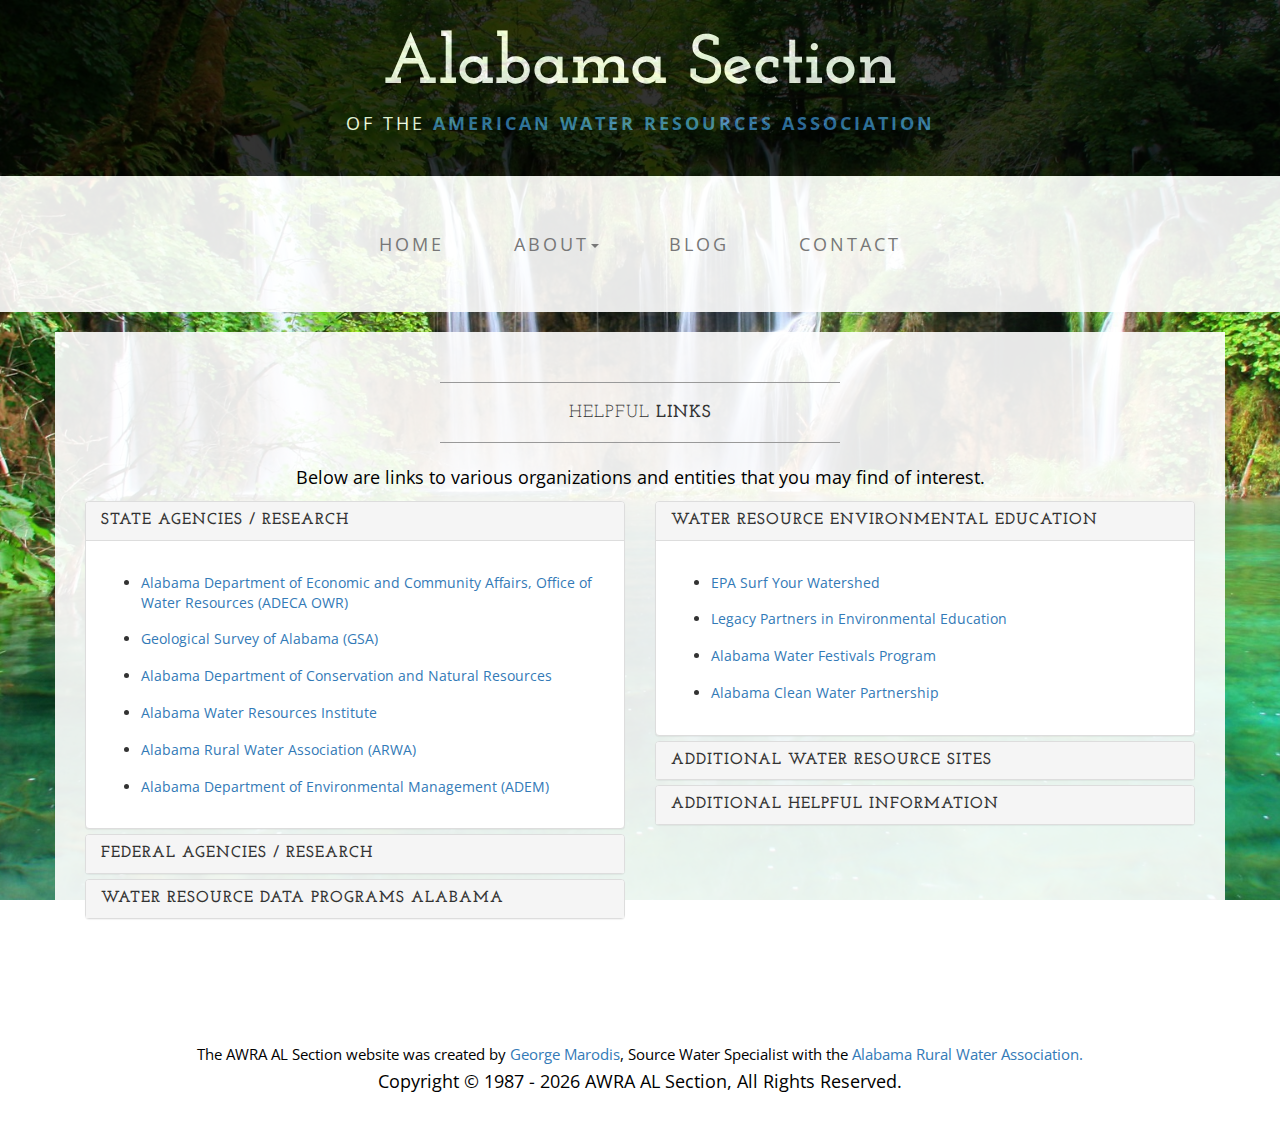
<file: htmlTemplates/links.html>
<!DOCTYPE html>
<html lang="en">

<head>

    <meta charset="utf-8">
    <meta http-equiv="X-UA-Compatible" content="IE=edge">
    <meta name="viewport" content="width=device-width, initial-scale=1">
    <meta name="description" content="">
    <meta name="author" content="">

    <title>Alabama Section | AWRA</title>
    <!-- Responsive Favicons -->
    <link rel="apple-touch-icon" sizes="57x57" href="../favicons/apple-touch-icon-57x57.png">
    <link rel="apple-touch-icon" sizes="114x114" href="../favicons/apple-touch-icon-114x114.png">
    <link rel="apple-touch-icon" sizes="72x72" href="../favicons/apple-touch-icon-72x72.png">
    <link rel="apple-touch-icon" sizes="144x144" href="../favicons/apple-touch-icon-144x144.png">
    <link rel="apple-touch-icon" sizes="60x60" href="../favicons/apple-touch-icon-60x60.png">
    <link rel="apple-touch-icon" sizes="120x120" href="../favicons/apple-touch-icon-120x120.png">
    <link rel="apple-touch-icon" sizes="76x76" href="../favicons/apple-touch-icon-76x76.png">
    <link rel="apple-touch-icon" sizes="152x152" href="../favicons/apple-touch-icon-152x152.png">
    <link rel="apple-touch-icon" sizes="180x180" href="../favicons/apple-touch-icon-180x180.png">
    <link rel="icon" type="image/png" href="../favicons/favicon-192x192.png" sizes="192x192">
    <link rel="icon" type="image/png" href="../favicons/favicon-160x160.png" sizes="160x160">
    <link rel="icon" type="image/png" href="../favicons/favicon-96x96.png" sizes="96x96">
    <link rel="icon" type="image/png" href="../favicons/favicon-16x16.png" sizes="16x16">
    <link rel="icon" type="image/png" href="../favicons/favicon-32x32.png" sizes="32x32">
    <meta name="msapplication-TileColor" content="#da532c">
    <meta name="msapplication-TileImage" content="favicons/mstile-144x144.png">

    <!-- Bootstrap Core CSS -->
    <link href="../css/bootstrap.min.css" rel="stylesheet">

    <!-- Custom CSS -->
    <link href="../css/business-casual.css" rel="stylesheet">

    <!-- Fonts -->
    <link href="http://fonts.googleapis.com/css?family=Open+Sans:300italic,400italic,600italic,700italic,800italic,400,300,600,700,800" rel="stylesheet" type="text/css">
    <link href="http://fonts.googleapis.com/css?family=Josefin+Slab:100,300,400,600,700,100italic,300italic,400italic,600italic,700italic" rel="stylesheet" type="text/css">

    <!-- HTML5 Shim and Respond.js IE8 support of HTML5 elements and media queries -->
    <!-- WARNING: Respond.js doesn't work if you view the page via file:// -->
    <!--[if lt IE 9]>
    <script src="https://oss.maxcdn.com/libs/html5shiv/3.7.0/html5shiv.js"></script>
    <script src="https://oss.maxcdn.com/libs/respond.js/1.4.2/respond.min.js"></script>
    <![endif]-->

</head>

<body>

<div class="brand">Alabama Section</div>
<div class="address-bar">of the <a href="http://www.awra.org/">American Water Resources Association</a></div>

<!-- Navigation -->
<nav class="navbar navbar-default" role="navigation">
    <div class="container">
        <!-- Brand and toggle get grouped for better mobile display -->
        <div class="navbar-header">
            <button type="button" class="navbar-toggle" data-toggle="collapse" data-target="#bs-example-navbar-collapse-1">
                <span class="sr-only">Toggle navigation</span>
                <span class="icon-bar"></span>
                <span class="icon-bar"></span>
                <span class="icon-bar"></span>
            </button>
            <!-- navbar-brand is hidden on larger screens, but visible when the menu is collapsed -->
            <a class="navbar-brand" href="index.html">Alabama Section</a>
        </div>
        <!-- Collect the nav links, forms, and other content for toggling -->
        <div class="collapse navbar-collapse" id="bs-example-navbar-collapse-1">
            <ul class="nav navbar-nav">
                <li>
                    <a href="index.html">Home</a>
                </li>
                <li class="dropdown">
                    <a href="#" class="dropdown-toggle" data-toggle="dropdown">About<b class="caret"></b></a>
                    <ul class="dropdown-menu">
                        <li class="dropdown-header">About Us</li>
                        <li><a href="about.html">Committee Information</a></li>
                        <li class="dropdown-header">Calendar | Meeting Minutes</li>
                        <li><a href="calendar.html">Calendar</a></li>
                        <li><a href="meetingMinutes.html">Meeting Minutes</a></li>
                        <li class="dropdown-header">Other</li>
                        <li><a href="sponsorship.html">Sponsors</a></li>
                        <li><a href="links.html">Links</a></li>
                    </ul>
                </li>
                <li>
                    <a href="blog.html">Blog</a>
                </li>
                <li>
                    <a href="contact.html">Contact</a>
                </li>
            </ul>
        </div>
        <!-- /.navbar-collapse -->
    </div>
    <!-- /.container -->
</nav>

<div class="container">

    <div class="row">
        <div class="box">
            <div class="col-lg-12">
                <hr>
                <h2 class="intro-text text-center">Helpful
                    <strong>Links</strong>
                </h2>
                <hr>
            </div>
            <div class="col-lg-12 text-center">
                <p>Below are links to various organizations and entities that you may find of interest.</p>
            </div>
            <div class="col-lg-6 panel-group" id="accordion" role="tablist" aria-multiselectable="true">
                <div class="panel panel-default">
                    <div class="panel-heading" role="tab" id="headingOne">
                        <h4 class="panel-title">
                            <a data-toggle="collapse" data-parent="#accordion" href="#collapseOne" aria-expanded="true" aria-controls="collapseOne">
                                State Agencies / Research
                            </a>
                        </h4>
                    </div>
                    <div id="collapseOne" class="panel-collapse collapse in" role="tabpanel" aria-labelledby="headingOne">
                        <div class="panel-body">
                            <ul>
                                <li><a target="_blank" href="http://www.adeca.alabama.gov/Divisions/owr/Pages/default.aspx">Alabama Department of Economic and Community Affairs, Office of Water Resources (ADECA OWR)</a></li>
                                <li><a target="_blank" href="http://www.gsa.state.al.us/gsa/water.html">Geological Survey of Alabama (GSA)</a></li>
                                <li><a target="_blank" href="http://www.dcnr.state.al.us/">Alabama Department of Conservation and Natural Resources</a></li>
                                <li><a target="_blank" href="http://www.awrri.auburn.edu/index.php">Alabama Water Resources Institute</a></li>
                                <li><a target="_blank" href="http://www.alruralwater.com/">Alabama Rural Water Association (ARWA)</a></li>
                                <li><a target="_blank" href="http://www.adem.state.al.us/default.cnt">Alabama Department of Environmental Management (ADEM)</a></li>
                            </ul>
                        </div>
                    </div>
                </div>
                <div class="panel panel-default">
                    <div class="panel-heading" role="tab" id="headingTwo">
                        <h4 class="panel-title">
                            <a class="collapsed" data-toggle="collapse" data-parent="#accordion" href="#collapseTwo" aria-expanded="false" aria-controls="collapseTwo">
                                Federal Agencies / Research
                            </a>
                        </h4>
                    </div>
                    <div id="collapseTwo" class="panel-collapse collapse" role="tabpanel" aria-labelledby="headingTwo">
                        <div class="panel-body">
                            <ul>
                                <li><a target="_blank" href="http://al.water.usgs.gov/">USGS Alabama District</a></li>
                                <li><a target="_blank" href="http://www.sam.usace.army.mil/">USACE Mobile District</a></li>
                                <li><a target="_blank" href="http://www.nrcs.usda.gov/wps/portal/nrcs/site/al/home/">NRCS Alabama</a></li>
                                <li><a target="_blank" href="http://www.fws.gov/southeast/maps/al.html">US Fish and Wildlife Services SE Region</a></li>
                                <li><a target="_blank" href="http://www.tva.gov/">Tennessee Valley Authority</a></li>
                                <li><a target="_blank" href="http://www.ghcc.msfc.nasa.gov/">Global Hydrology and Climate Center</a></li>
                            </ul>
                        </div>
                    </div>
                </div>
                <div class="panel panel-default">
                    <div class="panel-heading" role="tab" id="headingThree">
                        <h4 class="panel-title">
                            <a class="collapsed" data-toggle="collapse" data-parent="#accordion" href="#collapseThree" aria-expanded="false" aria-controls="collapseThree">
                                Water Resource Data Programs Alabama
                            </a>
                        </h4>
                    </div>
                    <div id="collapseThree" class="panel-collapse collapse" role="tabpanel" aria-labelledby="headingThree">
                        <div class="panel-body">
                            <ul>
                                <li><a target="_blank" href="http://waterdata.usgs.gov/nwis/rt">USGS Real Time Historical Stream Flow</a></li>
                                <li><a target="_blank" href="http://www.epa.gov/storet/">EPA Environmental Databse STORET</a></li>
                                <li><a target="_blank" href="http://www.ncdc.noaa.gov/">National Climatic Data Center</a></li>
                                <li><a target="_blank" href="http://www.tva.com/river/lakeinfo/index.htm">Tennessee Valley River System Data</a></li>
                                <li><a target="_blank" href="http://www.alabamapower.com/community/lakes/home.asp">Lakes and Recreation Alabama Power</a></li>
                            </ul>
                        </div>
                    </div>
                </div>
            </div>
            <div class="col-lg-6 panel-group" id="accordion1" role="tablist" aria-multiselectable="true">
                <div class="panel panel-default">
                    <div class="panel-heading" role="tab" id="headingFour">
                        <h4 class="panel-title">
                            <a data-toggle="collapse" data-parent="#accordion1" href="#collapseFour" aria-expanded="true" aria-controls="collapseFour">
                                Water Resource Environmental Education
                            </a>
                        </h4>
                    </div>
                    <div id="collapseFour" class="panel-collapse collapse in" role="tabpanel" aria-labelledby="headingFour">
                        <div class="panel-body">
                            <ul>
                                <li><a target="_blank" href="http://cfpub.epa.gov/surf/locate/index.cfm">EPA Surf Your Watershed</a></li>
                                <li><a target="_blank" href="http://www.legacyenved.org/">Legacy Partners in Environmental Education</a></li>
                                <li><a target="_blank" href="http://www.alabamawaterfestivals.com/">Alabama Water Festivals Program</a></li>
                                <li><a target="_blank" href="http://www.cleanwaterpartnership.org/">Alabama Clean Water Partnership</a></li>
                            </ul>
                        </div>
                    </div>
                </div>
                <div class="panel panel-default">
                    <div class="panel-heading" role="tab" id="headingFive">
                        <h4 class="panel-title">
                            <a class="collapsed" data-toggle="collapse" data-parent="#accordion1" href="#collapseFive" aria-expanded="false" aria-controls="collapseFive">
                                Additional Water Resource Sites
                            </a>
                        </h4>
                    </div>
                    <div id="collapseFive" class="panel-collapse collapse" role="tabpanel" aria-labelledby="headingFive">
                        <div class="panel-body">
                            <ul>
                                <li><a target="_blank" href="http://www.nsf.gov/dir/index.jsp?org=GEO">National Science Foundation Geosciences Program</a></li>
                                <li><a target="_blank" href="http://www.awra.org/">American Water Resources Association</a></li>
                            </ul>
                        </div>
                    </div>
                </div>
                <div class="panel panel-default">
                    <div class="panel-heading" role="tab" id="headingSix">
                        <h4 class="panel-title">
                            <a class="collapsed" data-toggle="collapse" data-parent="#accordion1" href="#collapseSix" aria-expanded="false" aria-controls="collapseSix">
                                Additional Helpful Information
                            </a>
                        </h4>
                    </div>
                    <div id="collapseSix" class="panel-collapse collapse" role="tabpanel" aria-labelledby="headingSix">
                        <div class="panel-body">
                            <li>Please contact the <a href="contact.html#contactForm">site administrator</a> to have your organization listed.</li>
                        </div>
                    </div>
                </div>
            </div>
        </div>
    </div>

</div>
<!-- /.container -->

<footer>
    <div class="container">
        <div class="row">
            <div id="copyright" class="col-lg-12 text-center">
                <!-- @George.  This content is replaced by a script.  See js/main.js for more info... Remove this before going live.-->
                <p>Copyright &copy; 2015 AWRA AL Section, All Rights Reserved.</p>
            </div>
        </div>
    </div>
</footer>

<!-- jQuery -->
<script src="../js/jquery.js"></script>

<!-- Bootstrap Core JavaScript -->
<script src="../js/bootstrap.min.js"></script>

<!-- Custom Scripts -->
<script src="../js/main.js"></script>

</body>

</html>
</file>
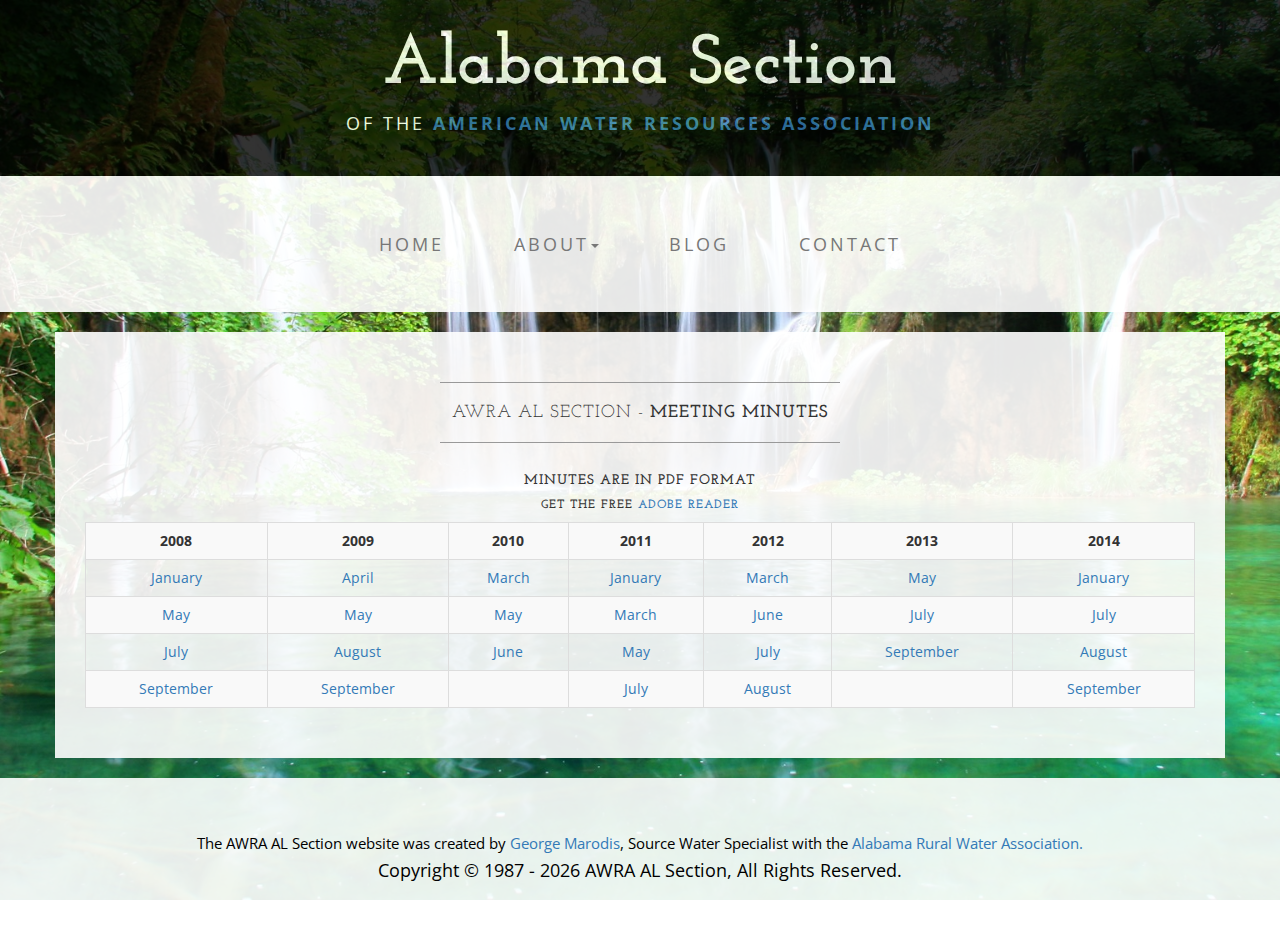
<file: htmlTemplates/meetingMinutes.html>
<!DOCTYPE html>
<html lang="en">

<head>

    <meta charset="utf-8">
    <meta http-equiv="X-UA-Compatible" content="IE=edge">
    <meta name="viewport" content="width=device-width, initial-scale=1">
    <meta name="description" content="">
    <meta name="author" content="">

    <title>Alabama Section | AWRA</title>
    <!-- Responsive Favicons -->
    <link rel="apple-touch-icon" sizes="57x57" href="../favicons/apple-touch-icon-57x57.png">
    <link rel="apple-touch-icon" sizes="114x114" href="../favicons/apple-touch-icon-114x114.png">
    <link rel="apple-touch-icon" sizes="72x72" href="../favicons/apple-touch-icon-72x72.png">
    <link rel="apple-touch-icon" sizes="144x144" href="../favicons/apple-touch-icon-144x144.png">
    <link rel="apple-touch-icon" sizes="60x60" href="../favicons/apple-touch-icon-60x60.png">
    <link rel="apple-touch-icon" sizes="120x120" href="../favicons/apple-touch-icon-120x120.png">
    <link rel="apple-touch-icon" sizes="76x76" href="../favicons/apple-touch-icon-76x76.png">
    <link rel="apple-touch-icon" sizes="152x152" href="../favicons/apple-touch-icon-152x152.png">
    <link rel="apple-touch-icon" sizes="180x180" href="../favicons/apple-touch-icon-180x180.png">
    <link rel="icon" type="image/png" href="../favicons/favicon-192x192.png" sizes="192x192">
    <link rel="icon" type="image/png" href="../favicons/favicon-160x160.png" sizes="160x160">
    <link rel="icon" type="image/png" href="../favicons/favicon-96x96.png" sizes="96x96">
    <link rel="icon" type="image/png" href="../favicons/favicon-16x16.png" sizes="16x16">
    <link rel="icon" type="image/png" href="../favicons/favicon-32x32.png" sizes="32x32">
    <meta name="msapplication-TileColor" content="#da532c">
    <meta name="msapplication-TileImage" content="favicons/mstile-144x144.png">

    <!-- Bootstrap Core CSS -->
    <link href="../css/bootstrap.min.css" rel="stylesheet">

    <!-- Custom CSS -->
    <link href="../css/business-casual.css" rel="stylesheet">

    <!-- Fonts -->
    <link href="http://fonts.googleapis.com/css?family=Open+Sans:300italic,400italic,600italic,700italic,800italic,400,300,600,700,800" rel="stylesheet" type="text/css">
    <link href="http://fonts.googleapis.com/css?family=Josefin+Slab:100,300,400,600,700,100italic,300italic,400italic,600italic,700italic" rel="stylesheet" type="text/css">

    <!-- HTML5 Shim and Respond.js IE8 support of HTML5 elements and media queries -->
    <!-- WARNING: Respond.js doesn't work if you view the page via file:// -->
    <!--[if lt IE 9]>
    <script src="https://oss.maxcdn.com/libs/html5shiv/3.7.0/html5shiv.js"></script>
    <script src="https://oss.maxcdn.com/libs/respond.js/1.4.2/respond.min.js"></script>
    <![endif]-->

</head>

<body>

<div class="brand">Alabama Section</div>
<div class="address-bar">of the <a href="http://www.awra.org/">American Water Resources Association</a></div>

<!-- Navigation -->
<nav class="navbar navbar-default" role="navigation">
    <div class="container">
        <!-- Brand and toggle get grouped for better mobile display -->
        <div class="navbar-header">
            <button type="button" class="navbar-toggle" data-toggle="collapse" data-target="#bs-example-navbar-collapse-1">
                <span class="sr-only">Toggle navigation</span>
                <span class="icon-bar"></span>
                <span class="icon-bar"></span>
                <span class="icon-bar"></span>
            </button>
            <!-- navbar-brand is hidden on larger screens, but visible when the menu is collapsed -->
            <a class="navbar-brand" href="index.html">Alabama Section</a>
        </div>
        <!-- Collect the nav links, forms, and other content for toggling -->
        <div class="collapse navbar-collapse" id="bs-example-navbar-collapse-1">
            <ul class="nav navbar-nav">
                <li>
                    <a href="index.html">Home</a>
                </li>
                <li class="dropdown">
                    <a href="#" class="dropdown-toggle" data-toggle="dropdown">About<b class="caret"></b></a>
                    <ul class="dropdown-menu">
                        <li class="dropdown-header">About Us</li>
                        <li><a href="about.html">Committee Information</a></li>
                        <li class="dropdown-header">Calendar | Meeting Minutes</li>
                        <li><a href="calendar.html">Calendar</a></li>
                        <li><a href="meetingMinutes.html">Meeting Minutes</a></li>
                        <li class="dropdown-header">Other</li>
                        <li><a href="sponsorship.html">Sponsors</a></li>
                        <li><a href="links.html">Links</a></li>
                    </ul>
                </li>
                <li>
                    <a href="blog.html">Blog</a>
                </li>
                <li>
                    <a href="contact.html">Contact</a>
                </li>
            </ul>
        </div>
        <!-- /.navbar-collapse -->
    </div>
    <!-- /.container -->
</nav>

<div class="container">

    <div class="row">
        <div class="box">
            <div class="col-lg-12">
                <hr>
                <h2 class="intro-text text-center">AWRA AL Section -
                    <strong>meeting minutes</strong>
                </h2>
                <hr>
            </div>
            <div class="col-lg-12 text-center">
                <table class="table table-responsive table-striped table-bordered">
                    <thead>
                        <h5>Minutes are in PDF Format</h5>
                        <h6>Get the free <a href="http://get.adobe.com/reader/">Adobe Reader</a></h6>
                    </thead>
                    <tbody>
                    <tr>
                        <th class="oldData">2008</th>
                        <th class="oldData">2009</th>
                        <th class="oldData">2010</th>
                        <th class="oldData">2011</th>
                        <th>2012</th>
                        <th>2013</th>
                        <th>2014</th>
                    </tr>
                    <tr>
                        <td class="oldData"><a target="_blank" href="http://awraalabama.org/minutes/awrajanuary2008.pdf">January</a></td><!-- 2008 -->
                        <td class="oldData"><a target="_blank" href="http://awraalabama.org/minutes/awraapril2009%20.pdf">April</a></td><!-- 2009 -->
                        <td class="oldData"><a target="_blank" href="http://awraalabama.org/minutes/awramarch2010.pdf">March</a></td><!-- 2010 -->
                        <td class="oldData"><a target="_blank" href="http://awraalabama.org/minutes/awrajanuary2011.pdf">January</a></td><!-- 2011 -->
                        <td><a target="_blank" href="http://awraalabama.org/minutes/awramarch2012.pdf">March</a></td><!-- 2012 -->
                        <td><a target="_blank" href="http://awraalabama.org/minutes/awramay2013.pdf">May</a></td><!-- 2013 -->
                        <td><a target="_blank" href="http://awraalabama.org/minutes/awrajanuary2014.pdf">January</a></td><!-- 2014 -->
                    </tr>
                    <tr>
                        <td class="oldData"><a target="_blank" href="http://awraalabama.org/minutes/awramay2008.pdf">May</a></td><!-- 2008 -->
                        <td class="oldData"><a target="_blank" href="http://awraalabama.org/minutes/awramay2009.pdf">May</a></td><!-- 2009 -->
                        <td class="oldData"><a target="_blank" href="http://awraalabama.org/minutes/awramay2010.pdf">May</a></td><!-- 2010 -->
                        <td class="oldData"><a target="_blank" href="http://awraalabama.org/minutes/awramarch2011.pdf">March</a></td><!-- 2011 -->
                        <td><a target="_blank" href="http://awraalabama.org/minutes/awrajune2012.pdf">June</a></td><!-- 2012 -->
                        <td><a target="_blank" href="http://awraalabama.org/minutes/awrajuly2013.pdf">July</a></td><!-- 2013 -->
                        <td><a target="_blank" href="http://awraalabama.org/minutes/awrajuly2014.pdf">July</a></td><!-- 2014 -->
                    </tr>
                    <tr>
                        <td class="oldData"><a target="_blank" href="http://awraalabama.org/minutes/awrajuly2008.pdf">July</a></td><!-- 2008 -->
                        <td class="oldData"><a target="_blank" href="http://awraalabama.org/minutes/awraaugust2009.pdf">August</a></td><!-- 2009 -->
                        <td class="oldData"><a target="_blank" href="http://awraalabama.org/minutes/awrajune2010.pdf">June</a></td><!-- 2010 -->
                        <td class="oldData"><a target="_blank" href="http://awraalabama.org/minutes/awramay2011.pdf">May</a></td><!-- 2011 -->
                        <td><a target="_blank" href="http://awraalabama.org/minutes/awraJuly2012.pdf">July</a></td><!-- 2012 -->
                        <td><a target="_blank" href="http://awraalabama.org/minutes/awraseptember2013.pdf">September</a></td><!-- 2013 -->
                        <td><a target="_blank" href="http://awraalabama.org/minutes/awraaugust2014.pdf">August</a></td><!-- 2014 -->
                    </tr>
                    <tr>
                        <td class="oldData"><a target="_blank" href="http://awraalabama.org/minutes/awraseptember2008.pdf">September</a></td><!-- 2008 -->
                        <td class="oldData"><a target="_blank" href="http://awraalabama.org/minutes/awraseptember2009.pdf">September</a></td><!-- 2009 -->
                        <td class="oldData"></td><!-- 2010 -->
                        <td class="oldData"><a target="_blank" href="http://awraalabama.org/minutes/awrajuly2011.pdf">July</a></td><!-- 2011 -->
                        <td><a target="_blank" href="http://awraalabama.org/minutes/awraaugust2012.pdf">August</a></td><!-- 2012 -->
                        <td></td><!-- 2013 -->
                        <td><a target="_blank" href="http://awraalabama.org/minutes/2014_0904%20AWRA%20BusinessMtg.pdf">September</a></td><!-- 2014 -->
                    </tr>
                    </tbody>
                </table>
            </div>
        </div>
    </div>

</div>
<!-- /.container -->

<footer>
    <div class="container">
        <div class="row">
            <div id="copyright" class="col-lg-12 text-center">
                <!-- @George.  This content is replaced by a script.  See js/main.js for more info... Remove this before going live.-->
                <p>Copyright &copy; 2015 AWRA AL Section, All Rights Reserved.</p>
            </div>
        </div>
    </div>
</footer>

<!-- jQuery -->
<script src="../js/jquery.js"></script>

<!-- Bootstrap Core JavaScript -->
<script src="../js/bootstrap.min.js"></script>

<!-- Custom Scripts -->
<script src="../js/main.js"></script>

</body>

</html>
</file>
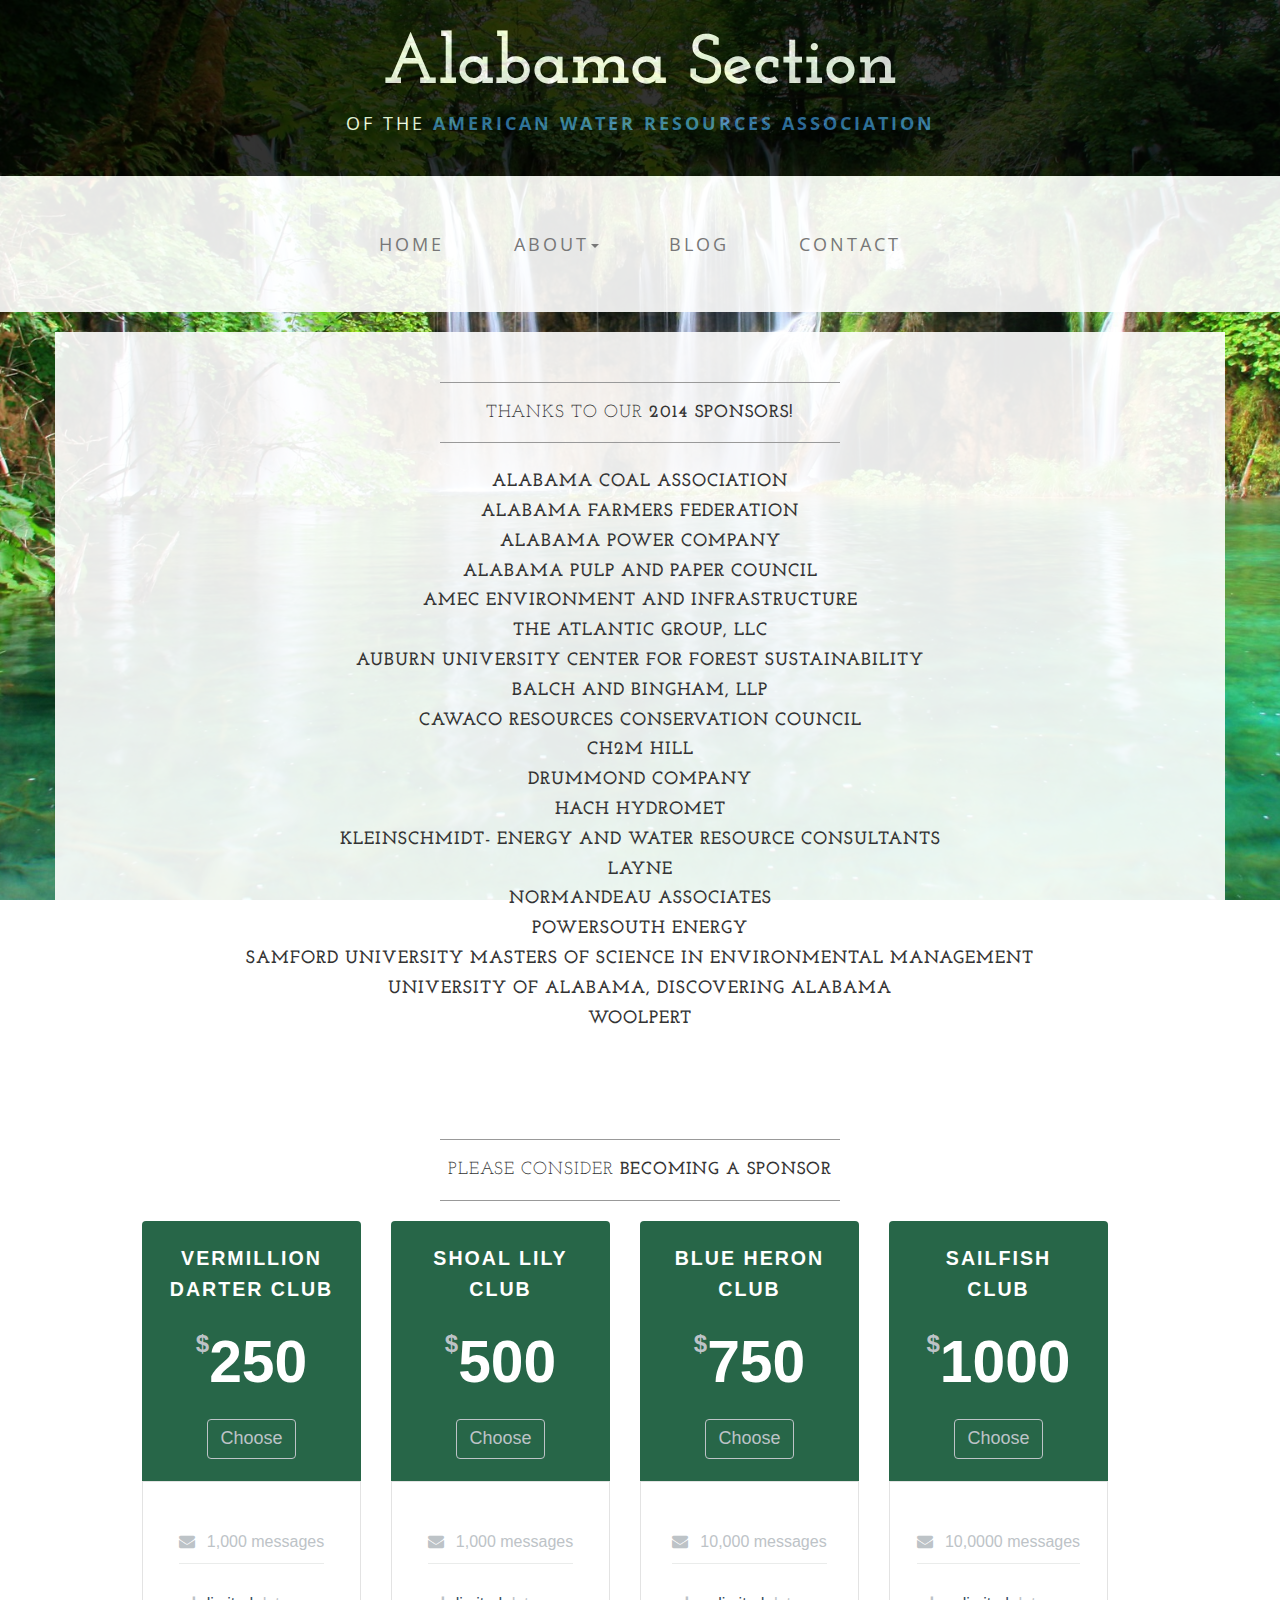
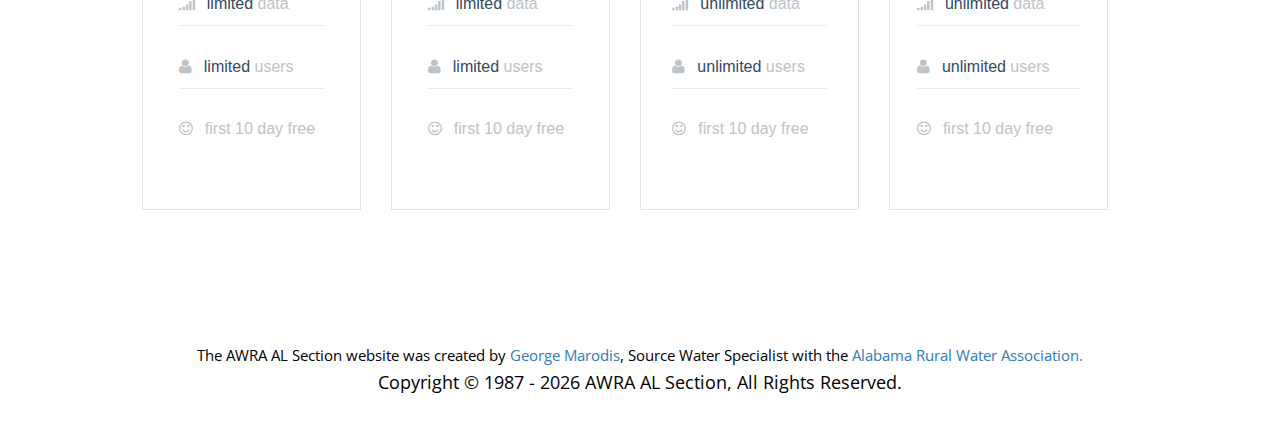
<file: htmlTemplates/sponsorship.html>
<!DOCTYPE html>
<html lang="en">

<head>

    <meta charset="utf-8">
    <meta http-equiv="X-UA-Compatible" content="IE=edge">
    <meta name="viewport" content="width=device-width, initial-scale=1">
    <meta name="description" content="">
    <meta name="author" content="">

    <title>Alabama Section | AWRA</title>
    <!-- Responsive Favicons -->
    <link rel="apple-touch-icon" sizes="57x57" href="../favicons/apple-touch-icon-57x57.png">
    <link rel="apple-touch-icon" sizes="114x114" href="../favicons/apple-touch-icon-114x114.png">
    <link rel="apple-touch-icon" sizes="72x72" href="../favicons/apple-touch-icon-72x72.png">
    <link rel="apple-touch-icon" sizes="144x144" href="../favicons/apple-touch-icon-144x144.png">
    <link rel="apple-touch-icon" sizes="60x60" href="../favicons/apple-touch-icon-60x60.png">
    <link rel="apple-touch-icon" sizes="120x120" href="../favicons/apple-touch-icon-120x120.png">
    <link rel="apple-touch-icon" sizes="76x76" href="../favicons/apple-touch-icon-76x76.png">
    <link rel="apple-touch-icon" sizes="152x152" href="../favicons/apple-touch-icon-152x152.png">
    <link rel="apple-touch-icon" sizes="180x180" href="../favicons/apple-touch-icon-180x180.png">
    <link rel="icon" type="image/png" href="../favicons/favicon-192x192.png" sizes="192x192">
    <link rel="icon" type="image/png" href="../favicons/favicon-160x160.png" sizes="160x160">
    <link rel="icon" type="image/png" href="../favicons/favicon-96x96.png" sizes="96x96">
    <link rel="icon" type="image/png" href="../favicons/favicon-16x16.png" sizes="16x16">
    <link rel="icon" type="image/png" href="../favicons/favicon-32x32.png" sizes="32x32">
    <meta name="msapplication-TileColor" content="#da532c">
    <meta name="msapplication-TileImage" content="favicons/mstile-144x144.png">

    <!-- Bootstrap Core CSS -->
    <link href="../css/bootstrap.min.css" rel="stylesheet">

    <!-- Custom CSS -->
    <link href="../css/business-casual.css" rel="stylesheet">
    <link href="../css/sponsorshipTable.css" rel="stylesheet">

    <!-- Fonts -->
    <link href="http://fonts.googleapis.com/css?family=Open+Sans:300italic,400italic,600italic,700italic,800italic,400,300,600,700,800" rel="stylesheet" type="text/css">
    <link href="http://fonts.googleapis.com/css?family=Josefin+Slab:100,300,400,600,700,100italic,300italic,400italic,600italic,700italic" rel="stylesheet" type="text/css">
    <link href="../fonts/font-awesome/font-awesome.min.css" rel="stylesheet" type="text/css">

    <!-- HTML5 Shim and Respond.js IE8 support of HTML5 elements and media queries -->
    <!-- WARNING: Respond.js doesn't work if you view the page via file:// -->
    <!--[if lt IE 9]>
    <script src="https://oss.maxcdn.com/libs/html5shiv/3.7.0/html5shiv.js"></script>
    <script src="https://oss.maxcdn.com/libs/respond.js/1.4.2/respond.min.js"></script>
    <![endif]-->

</head>

<body>

<div class="brand">Alabama Section</div>
<div class="address-bar">of the <a href="http://www.awra.org/">American Water Resources Association</a></div>

<!-- Navigation -->
<nav class="navbar navbar-default" role="navigation">
    <div class="container">
        <!-- Brand and toggle get grouped for better mobile display -->
        <div class="navbar-header">
            <button type="button" class="navbar-toggle" data-toggle="collapse" data-target="#bs-example-navbar-collapse-1">
                <span class="sr-only">Toggle navigation</span>
                <span class="icon-bar"></span>
                <span class="icon-bar"></span>
                <span class="icon-bar"></span>
            </button>
            <!-- navbar-brand is hidden on larger screens, but visible when the menu is collapsed -->
            <a class="navbar-brand" href="index.html">Alabama Section</a>
        </div>
        <!-- Collect the nav links, forms, and other content for toggling -->
        <div class="collapse navbar-collapse" id="bs-example-navbar-collapse-1">
            <ul class="nav navbar-nav">
                <li>
                    <a href="index.html">Home</a>
                </li>
                <li class="dropdown">
                    <a href="#" class="dropdown-toggle" data-toggle="dropdown">About<b class="caret"></b></a>
                    <ul class="dropdown-menu">
                        <li class="dropdown-header">About Us</li>
                        <li><a href="about.html">Committee Information</a></li>
                        <li class="dropdown-header">Calendar | Meeting Minutes</li>
                        <li><a href="calendar.html">Calendar</a></li>
                        <li><a href="meetingMinutes.html">Meeting Minutes</a></li>
                        <li class="dropdown-header">Other</li>
                        <li><a href="sponsorship.html">Sponsors</a></li>
                        <li><a href="links.html">Links</a></li>
                    </ul>
                </li>
                <li>
                    <a href="blog.html">Blog</a>
                </li>
                <li>
                    <a href="contact.html">Contact</a>
                </li>
            </ul>
        </div>
        <!-- /.navbar-collapse -->
    </div>
    <!-- /.container -->
</nav>

<div class="container">
    <div class="row">
        <div class="box">
            <div class="col-lg-12">
                <hr>
                <h2 class="intro-text text-center">Thanks To Our
                    <strong>2014 Sponsors!</strong>
                </h2>
                <hr>
            </div>
            <div class="col-lg-12">
                <h4 style="text-align: center;">Alabama Coal Association</h4>
                <h4 style="text-align: center;">Alabama Farmers Federation</h4>
                <h4 style="text-align: center;">Alabama Power Company</h4>
                <h4 style="text-align: center;">Alabama Pulp and Paper Council</h4>
                <h4 style="text-align: center;">AMEC Environment and Infrastructure</h4>
                <h4 style="text-align: center;">The Atlantic Group, LLC</h4>
                <h4 style="text-align: center;">Auburn University Center for Forest Sustainability</h4>
                <h4 style="text-align: center;">Balch and Bingham, LLP</h4>
                <h4 style="text-align: center;">Cawaco Resources Conservation Council</h4>
                <h4 style="text-align: center;">CH2M Hill</h4>
                <h4 style="text-align: center;">Drummond Company</h4>
                <h4 style="text-align: center;">Hach Hydromet</h4>
                <h4 style="text-align: center;">Kleinschmidt- Energy and Water Resource Consultants </h4>
                <h4 style="text-align: center;">Layne</h4>
                <h4 style="text-align: center;">Normandeau Associates</h4>
                <h4 style="text-align: center;">PowerSouth Energy</h4>
                <h4 style="text-align: center;">Samford University Masters of Science in Environmental Management</h4>
                <h4 style="text-align: center;">University of Alabama, Discovering Alabama</h4>
                <h4 style="text-align: center;">Woolpert</h4>
            </div>
        </div>
        <div class="box">
            <div class="col-lg-12">
                <hr>
                <h2 class="intro-text text-center">Please Consider
                    <strong>Becoming A Sponsor</strong>
                </h2>
                <hr>
            </div>
            <!-- Pricing Table Section -->
            <!--//ROBSTODO:  Process buttons with Paypal through a Model (See: http://getbootstrap.com/javascript/#modals) (12/21/2014)-->
            <section id="pricing-table">
                <section id="pricing-table">
                    <div class="container">
                        <div class="row">
                            <div class="pricing">
                                <div class="col-md-3 col-sm-12 col-xs-12">
                                    <div class="pricing-table">
                                        <div class="pricing-header">
                                            <p class="pricing-title">Vermillion Darter Club</p>
                                            <p class="pricing-rate"><sup>$</sup>250</p>
                                            <a href="#" class="btn btn-custom">Choose</a>
                                        </div>

                                        <div class="pricing-list">
                                            <ul>
                                                <li><i class="fa fa-envelope"></i>1,000 messages</li>
                                                <li><i class="fa fa-signal"></i><span>limited</span> data</li>
                                                <li><i class="fa fa-user"></i><span>limited</span> users</li>
                                                <li><i class="fa fa-smile-o"></i>first 10 day free</li>
                                            </ul>
                                        </div>
                                    </div>
                                </div>

                                <div class="col-md-3 col-sm-12 col-xs-12">
                                    <div class="pricing-table">
                                        <div class="pricing-header">
                                            <p class="pricing-title">Shoal Lily Club</p>
                                            <p class="pricing-rate"><sup>$</sup>500</p>
                                            <a href="#" class="btn btn-custom">Choose</a>
                                        </div>

                                        <div class="pricing-list">
                                            <ul>
                                                <li><i class="fa fa-envelope"></i>1,000 messages</li>
                                                <li><i class="fa fa-signal"></i><span>limited</span> data</li>
                                                <li><i class="fa fa-user"></i><span>limited</span> users</li>
                                                <li><i class="fa fa-smile-o"></i>first 10 day free</li>
                                            </ul>
                                        </div>
                                    </div>
                                </div>

                                <div class="col-md-3 col-sm-12 col-xs-12">
                                    <div class="pricing-table">
                                        <div class="pricing-header">
                                            <p class="pricing-title">Blue Heron Club</p>
                                            <p class="pricing-rate"><sup>$</sup>750</p>
                                            <a href="#" class="btn btn-custom">Choose</a>
                                        </div>

                                        <div class="pricing-list">
                                            <ul>
                                                <li><i class="fa fa-envelope"></i>10,000 messages</li>
                                                <li><i class="fa fa-signal"></i><span>unlimited</span> data</li>
                                                <li><i class="fa fa-user"></i><span>unlimited</span> users</li>
                                                <li><i class="fa fa-smile-o"></i>first 10 day free</li>
                                            </ul>
                                        </div>
                                    </div>
                                </div>

                                <div class="col-md-3 col-sm-12 col-xs-12">
                                    <div class="pricing-table">
                                        <div class="pricing-header">
                                            <p class="pricing-title">Sailfish Club</p>
                                            <p class="pricing-rate"><sup>$</sup>1000</p>
                                            <a href="#" class="btn btn-custom">Choose</a>
                                        </div>

                                        <div class="pricing-list">
                                            <ul>
                                                <li><i class="fa fa-envelope"></i>10,0000 messages</li>
                                                <li><i class="fa fa-signal"></i><span>unlimited</span> data</li>
                                                <li><i class="fa fa-user"></i><span>unlimited</span> users</li>
                                                <li><i class="fa fa-smile-o"></i>first 10 day free</li>
                                            </ul>
                                        </div>
                                    </div>
                                </div>
                            </div>
                        </div>
                    </div>
                </section>
            </section>
        </div>
    </div>

</div>
<!-- /.container -->

<footer>
    <div class="container">
        <div class="row">
            <div id="copyright" class="col-lg-12 text-center">
                <!-- @George.  This content is replaced by a script.  See js/main.js for more info... Remove this before going live.-->
                <p>Copyright &copy; 2015 AWRA AL Section, All Rights Reserved.</p>
            </div>
        </div>
    </div>
</footer>

<!-- jQuery -->
<script src="../js/jquery.js"></script>

<!-- Bootstrap Core JavaScript -->
<script src="../js/bootstrap.min.js"></script>

<!-- Custom Scripts -->
<script src="../js/main.js"></script>

</body>

</html>
</file>
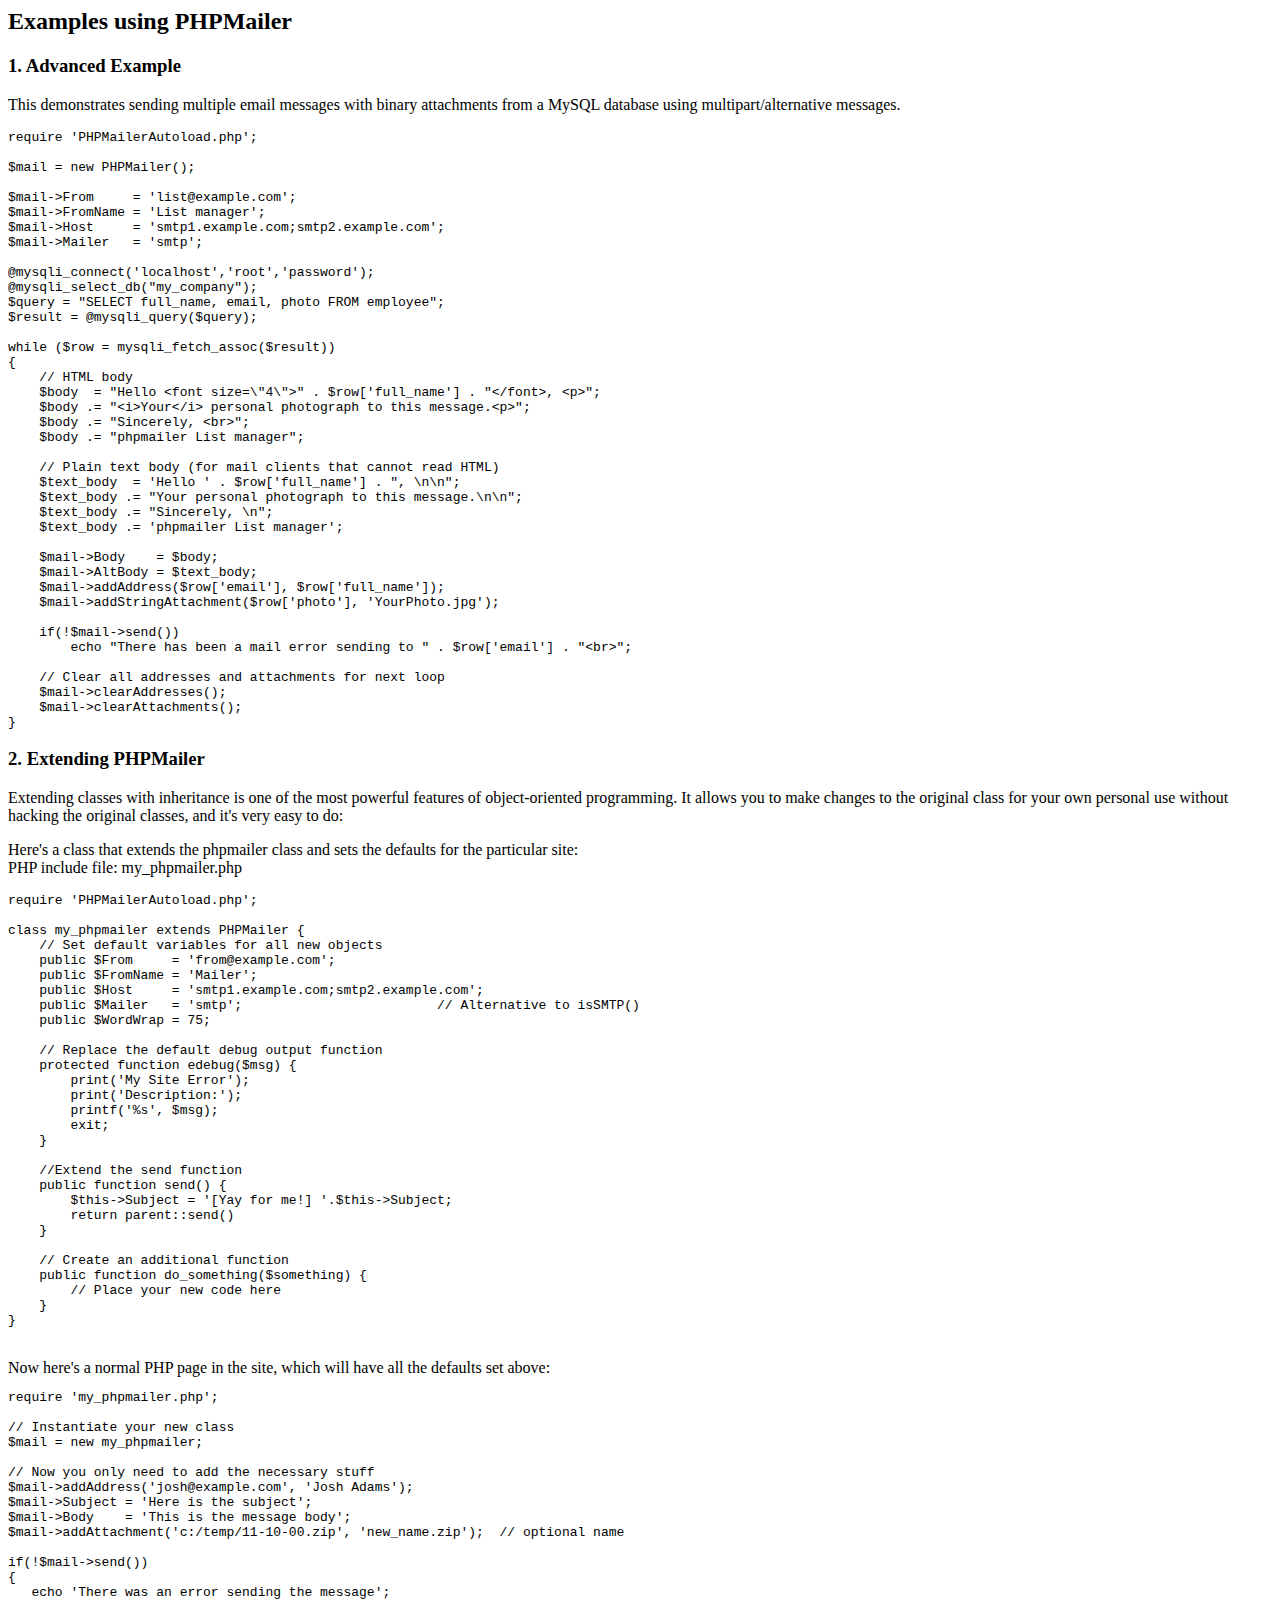
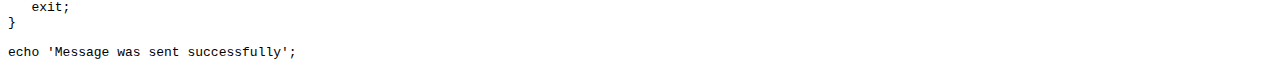
<file: libs/PHPMailer/docs/extending.html>
<html>
<head>
<title>Examples using phpmailer</title>
</head>

<body>

<h2>Examples using PHPMailer</h2>

<h3>1. Advanced Example</h3>
<p>

This demonstrates sending multiple email messages with binary attachments
from a MySQL database using multipart/alternative messages.<p>

<pre>
require 'PHPMailerAutoload.php';

$mail = new PHPMailer();

$mail->From     = 'list@example.com';
$mail->FromName = 'List manager';
$mail->Host     = 'smtp1.example.com;smtp2.example.com';
$mail->Mailer   = 'smtp';

@mysqli_connect('localhost','root','password');
@mysqli_select_db("my_company");
$query = "SELECT full_name, email, photo FROM employee";
$result = @mysqli_query($query);

while ($row = mysqli_fetch_assoc($result))
{
    // HTML body
    $body  = "Hello &lt;font size=\"4\"&gt;" . $row['full_name'] . "&lt;/font&gt;, &lt;p&gt;";
    $body .= "&lt;i&gt;Your&lt;/i&gt; personal photograph to this message.&lt;p&gt;";
    $body .= "Sincerely, &lt;br&gt;";
    $body .= "phpmailer List manager";

    // Plain text body (for mail clients that cannot read HTML)
    $text_body  = 'Hello ' . $row['full_name'] . ", \n\n";
    $text_body .= "Your personal photograph to this message.\n\n";
    $text_body .= "Sincerely, \n";
    $text_body .= 'phpmailer List manager';

    $mail->Body    = $body;
    $mail->AltBody = $text_body;
    $mail->addAddress($row['email'], $row['full_name']);
    $mail->addStringAttachment($row['photo'], 'YourPhoto.jpg');

    if(!$mail->send())
        echo "There has been a mail error sending to " . $row['email'] . "&lt;br&gt;";

    // Clear all addresses and attachments for next loop
    $mail->clearAddresses();
    $mail->clearAttachments();
}
</pre>
<p>

<h3>2. Extending PHPMailer</h3>
<p>

Extending classes with inheritance is one of the most
powerful features of object-oriented programming. It allows you to make changes to the
original class for your own personal use without hacking the original
classes, and it's very easy to do:

<p>
Here's a class that extends the phpmailer class and sets the defaults
for the particular site:<br>
PHP include file: my_phpmailer.php
<p>

<pre>
require 'PHPMailerAutoload.php';

class my_phpmailer extends PHPMailer {
    // Set default variables for all new objects
    public $From     = 'from@example.com';
    public $FromName = 'Mailer';
    public $Host     = 'smtp1.example.com;smtp2.example.com';
    public $Mailer   = 'smtp';                         // Alternative to isSMTP()
    public $WordWrap = 75;

    // Replace the default debug output function
    protected function edebug($msg) {
        print('My Site Error');
        print('Description:');
        printf('%s', $msg);
        exit;
    }

    //Extend the send function
    public function send() {
        $this->Subject = '[Yay for me!] '.$this->Subject;
        return parent::send()
    }

    // Create an additional function
    public function do_something($something) {
        // Place your new code here
    }
}
</pre>
<br>
Now here's a normal PHP page in the site, which will have all the defaults set above:<br>

<pre>
require 'my_phpmailer.php';

// Instantiate your new class
$mail = new my_phpmailer;

// Now you only need to add the necessary stuff
$mail->addAddress('josh@example.com', 'Josh Adams');
$mail->Subject = 'Here is the subject';
$mail->Body    = 'This is the message body';
$mail->addAttachment('c:/temp/11-10-00.zip', 'new_name.zip');  // optional name

if(!$mail->send())
{
   echo 'There was an error sending the message';
   exit;
}

echo 'Message was sent successfully';
</pre>
</body>
</html>
</file>
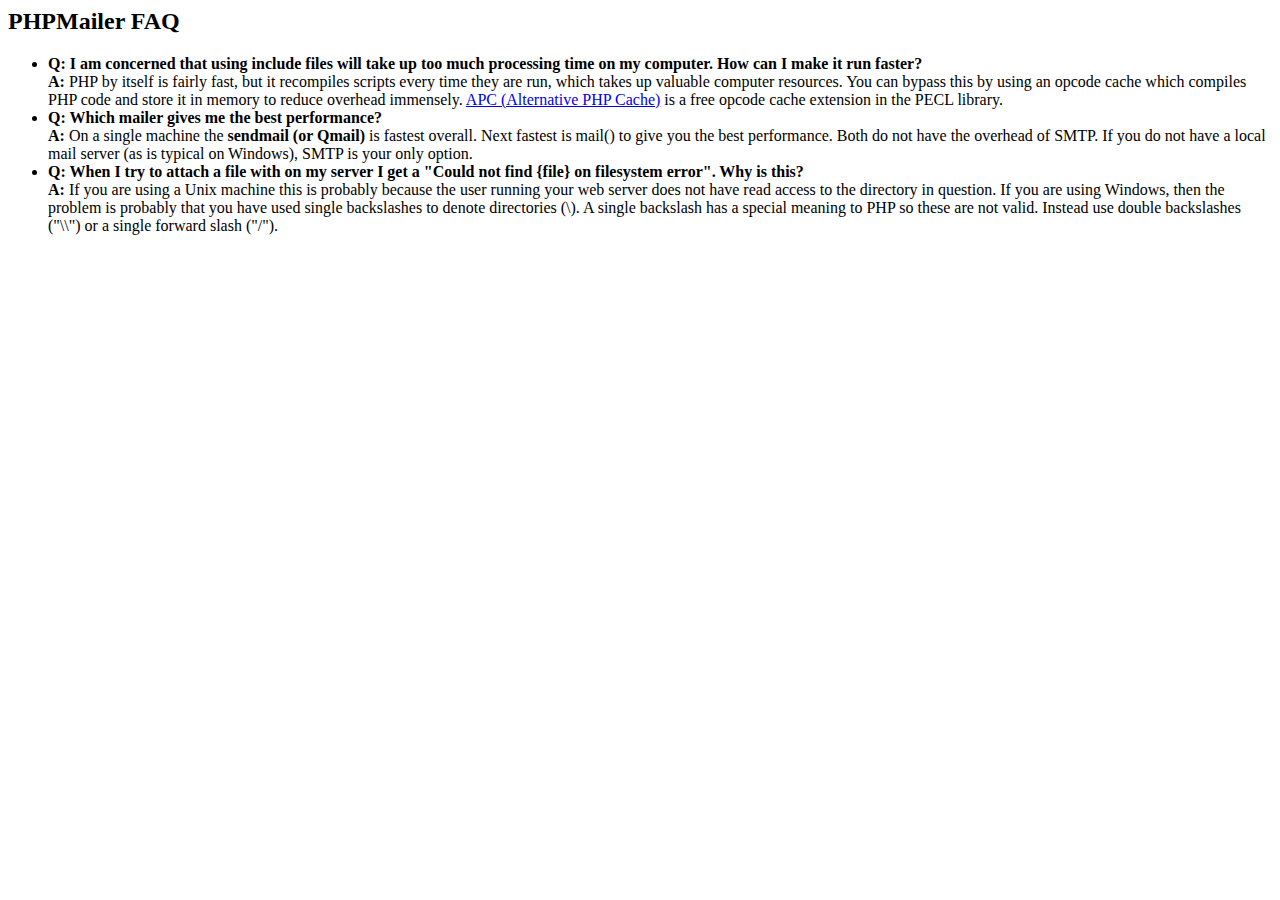
<file: libs/PHPMailer/docs/faq.html>
﻿<html>
<head>
<title>PHPMailer FAQ</title>
</head>
<body>
<h2>PHPMailer FAQ</h2>
<ul>
    <li><strong>Q: I am concerned that using include files will take up too much
    processing time on my computer. How can I make it run faster?</strong><br>
    <strong>A:</strong> PHP by itself is fairly fast, but it recompiles scripts every time they are run, which takes up valuable
    computer resources. You can bypass this by using an opcode cache which compiles
    PHP code and store it in memory to reduce overhead immensely. <a href="http://www.php.net/apc/">APC
    (Alternative PHP Cache)</a> is a free opcode cache extension in the PECL library.</li>
    <li><strong>Q: Which mailer gives me the best performance?</strong><br>
    <strong>A:</strong> On a single machine the <strong>sendmail (or Qmail)</strong> is fastest overall.
    Next fastest is mail() to give you the best performance. Both do not have the overhead of SMTP.
    If you do not have a local mail server (as is typical on Windows), SMTP is your only option.</li>
    <li><strong>Q: When I try to attach a file with on my server I get a
    "Could not find {file} on filesystem error". Why is this?</strong><br>
    <strong>A:</strong> If you are using a Unix machine this is probably because the user
    running your web server does not have read access to the directory in question. If you are using Windows,
    then the problem is probably that you have used single backslashes to denote directories (\).
    A single backslash has a special meaning to PHP so these are not
    valid. Instead use double backslashes ("\\") or a single forward
    slash ("/").</li>
</ul>
</body>
</html>
</file>
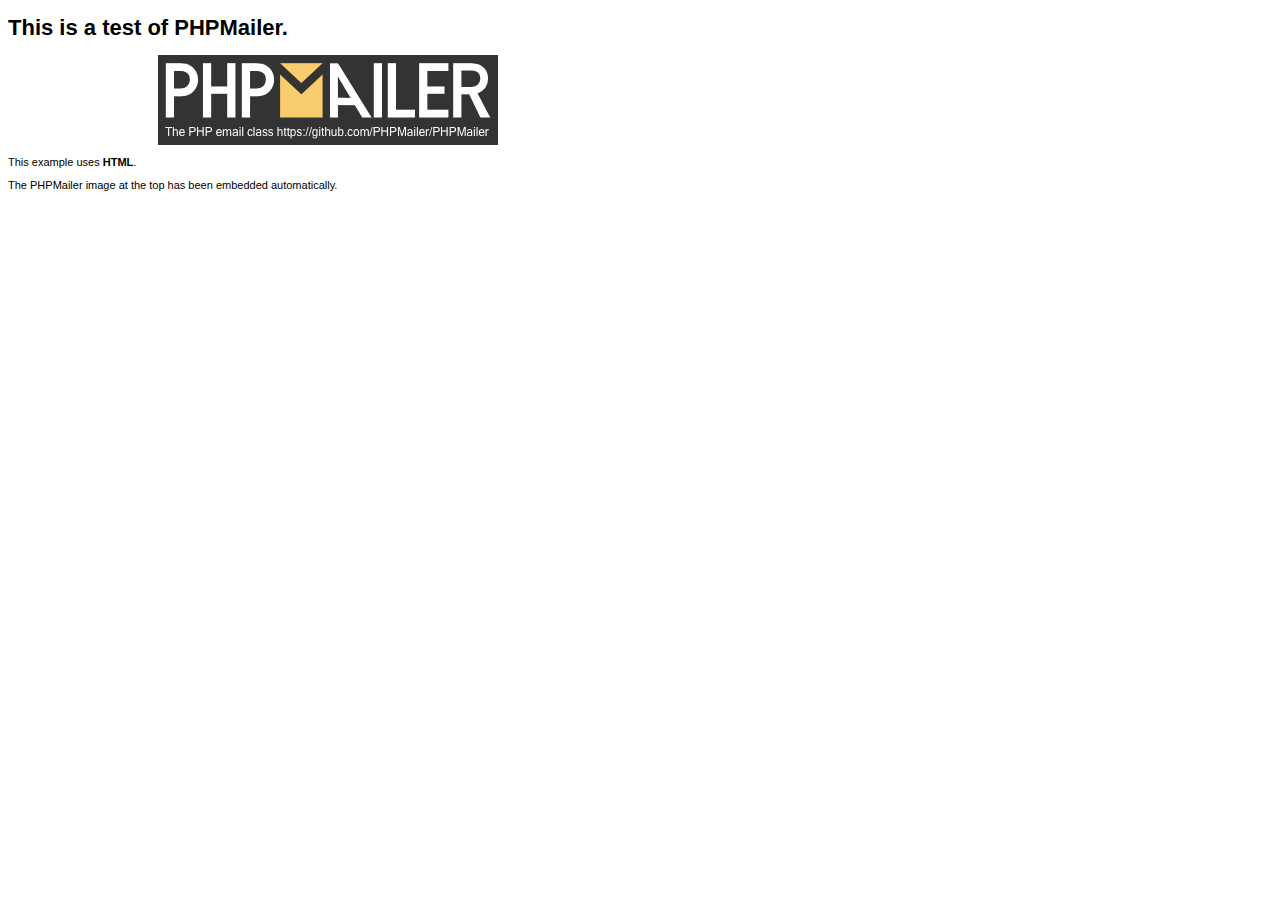
<file: libs/PHPMailer/examples/contents.html>
<!DOCTYPE HTML PUBLIC "-//W3C//DTD HTML 4.01 Transitional//EN" "http://www.w3.org/TR/html4/loose.dtd">
<html>
<head>
  <meta http-equiv="Content-Type" content="text/html; charset=utf-8">
  <title>PHPMailer Test</title>
</head>
<body>
  <div style="width: 640px; font-family: Arial, Helvetica, sans-serif; font-size: 11px;">
    <h1>This is a test of PHPMailer.</h1>
    <div align="center">
      <a href="https://github.com/PHPMailer/PHPMailer/"><img src="images/phpmailer.png" height="90" width="340" alt="PHPMailer rocks"></a>
    </div>
    <p>This example uses <strong>HTML</strong>.</p>
    <p>The PHPMailer image at the top has been embedded automatically.</p>
  </div>
</body>
</html>
</file>
<file: css/sponsorshipTable.css>
/*Font Loded*/
@import url(http://fonts.googleapis.com/css?family=Roboto:400,700);

.btn-custom {
    color: #bdc3c7;
    font-size: 18px;
    border: 1px solid #bdc3c7;
}
.btn-custom:hover {
    color: #ffffff;
    border: 1px solid #ffffff;
}

.btn-custom-donation {
    background: #276648;
    color: #ffffff;
    border: 1px solid #ffffff;
}

.btn-custom-donation:hover {
    background: #276648;
    color: #bdc3c7;
    border: 1px solid #bdc3c7;
}

#pricing-table {
    padding-top: 50px;
}
#pricing-table div.container {
    width: 90%;
}
#pricing-table div.row {
    width: 100%;
}
#pricing-table .pricing {
    margin: 0;
    padding: 0;
    font-family: 'Robot', sans-serif;
}
#pricing-table .pricing .pricing-table {
    padding-bottom: 30px;
}
#pricing-table .pricing .pricing-table .pricing-header {
    position: relative;
    background: #276648;
    padding: 22px 22px;
    text-align: center;
    border-top-right-radius: 4px;
    border-top-left-radius: 4px;
}
#pricing-table .pricing .pricing-table .pricing-header .pricing-title {
    color: #ffffff;
    text-transform: uppercase;
    letter-spacing: 2px;
    font-size: 1.4em;
    text-align: center;
    font-weight: 700;
}
#pricing-table .pricing .pricing-table .pricing-header .pricing-rate {
    font-size: 4.2em;
    font-weight: 700;
    color: #ffffff;
    position: relative;
    text-align: center;
}
#pricing-table .pricing .pricing-table .pricing-header .pricing-rate sup {
    font-size: 24px;
    position: relative;
    top: -30px;
    color: #bdc3c7;
}
#pricing-table .pricing .pricing-table .pricing-header .pricing-rate span {
    font-size: 16px;
    color: #bdc3c7;
    text-transform: uppercase;
}
#pricing-table .pricing .pricing-list {
    padding: 20px 0 40px 0;
    background: #ffffff;
    border: 1px solid #e3e3e3;
}
#pricing-table .pricing .pricing-list ul {
    padding: 0px;
    display: table;
    margin: 0px auto;
}
#pricing-table .pricing .pricing-list ul li {
    list-style: none;
    border-bottom: 1px solid #EAECEB;
    color: #bdc3c7;
    font-size: 16px;
    line-height: 42px;
}
#pricing-table .pricing .pricing-list ul li:last-child {
    border: none;
}
#pricing-table .pricing .pricing-list ul li i {
    margin-right: 12px;
    color: #bdc3c7;
}
#pricing-table .pricing .pricing-list ul li span {
    color: #34495e;
}
</file>
<file: css/business-casual.css>
/*!
 * Start Bootstrap - Business Casual Bootstrap Theme (http://startbootstrap.com)
 * Code licensed under the Apache License v2.0.
 * For details, see http://www.apache.org/licenses/LICENSE-2.0.
 */

body {
    font-family: "Open Sans","Helvetica Neue",Helvetica,Arial,sans-serif;
    background: url('../img/bgWater.jpg') no-repeat center center fixed;
    -webkit-background-size: cover;
    -moz-background-size: cover;
    background-size: cover;
    -o-background-size: cover;
}

h1,
h2,
h3,
h4,
h5,
h6 {
    text-transform: uppercase;
    font-family: "Josefin Slab","Helvetica Neue",Helvetica,Arial,sans-serif;
    font-weight: 700;
    letter-spacing: 1px;
}

.SymposiumPicLink {
    padding-top: 1.2em;
    font-size: larger;
}

p {
    font-size: 1.25em;
    line-height: 1.6;
    color: #000;
}

hr {
    max-width: 400px;
    border-color: #999999;
}

th {
    text-align: center;
}

ul li {
    margin-top: 1.2em;
    margin-bottom: 1.2em;
}

.brand,
.address-bar {
    display: none;
    background-color: black;
    opacity: 0.8;
}

.address-bar a {
    font-weight: bold;
    cursor: pointer;
    text-decoration: none;
}

.navbar-brand {
    text-transform: uppercase;
    font-weight: 900;
    letter-spacing: 2px;
}

.navbar-nav {
    text-transform: uppercase;
    font-weight: 400;
    letter-spacing: 3px;
}

.dropdown-menu li a {
    color: darkolivegreen;
}

.img-full {
    min-width: 100%;
}

.brand-before,
.brand-name {
    text-transform: capitalize;
}

.brand-before {
    margin: 15px 0;
}

.brand-name {
    margin: 0;
    font-size: 4em;
}

.tagline-divider {
    margin: 15px auto 3px;
    max-width: 250px;
    border-color: #999999;
}

.box {
    margin-bottom: 20px;
    padding: 30px 15px;
    background: #fff;
    background: rgba(255,255,255,0.9);
}

.intro-text {
    text-transform: uppercase;
    font-size: 1.25em;
    font-weight: 400;
    letter-spacing: 1px;
}

.img-border {
    float: none;
    margin: 0 auto 0;
    border: #999999 solid 1px;
}

.img-left {
    float: none;
    margin: 0 auto 0;
}

a.no-decorate {
    color: #ffffff;
    text-decoration: none;
}

.numList {
    padding-top: 1em;
    margin: 1.5em;
}

.numListnum {
    font-size: 150%;
    margin-right: 0.2em;
}

.oldData {
    display: none;
}

.modal-dialog{
    text-align: center;
}

footer {
    background: #fff;
    background: rgba(255,255,255,0.9);
}

footer p {
    margin: 0;
    padding: 50px 0;
}

@media screen and (min-width:768px) {
    .brand {
        display: inherit;
        margin: 0;
        padding: 30px 0 10px;
        text-align: center;
        text-shadow: 1px 1px 2px rgba(0,0,0,0.5);
        font-family: "Josefin Slab","Helvetica Neue",Helvetica,Arial,sans-serif;
        font-size: 5em;
        font-weight: 700;
        line-height: normal;
        color: #fff;
    }

    .top-divider {
        margin-top: 0;
    }

    .img-left {
        float: left;
        margin-right: 25px;
    }

    .address-bar {
        display: inherit;
        margin: 0;
        padding: 0 0 40px;
        text-align: center;
        text-shadow: 1px 1px 2px rgba(0,0,0,0.5);
        text-transform: uppercase;
        font-size: 1.25em;
        font-weight: 400;
        letter-spacing: 3px;
        color: #fff;
    }

    .navbar {
        border-radius: 0;
    }

    .navbar-header {
        display: none;
    }

    .navbar {
        min-height: 0;
    }

    .navbar-default {
        border: none;
        background: #fff;
        background: rgba(255,255,255,0.9);
    }

    .nav>li>a {
        padding: 35px;
    }

    .navbar-nav>li>a {
        line-height: normal;
    }

    .navbar-nav {
        display: table;
        float: none;
        margin: 0 auto;
        table-layout: fixed;
        font-size: 1.25em;
    }

    .oldData {
        display: table-cell;
    }
}

@media screen and (min-width:1200px) {
    .box:after {
        content: '';
        display: table;
        clear: both;
    }
}
</file>
